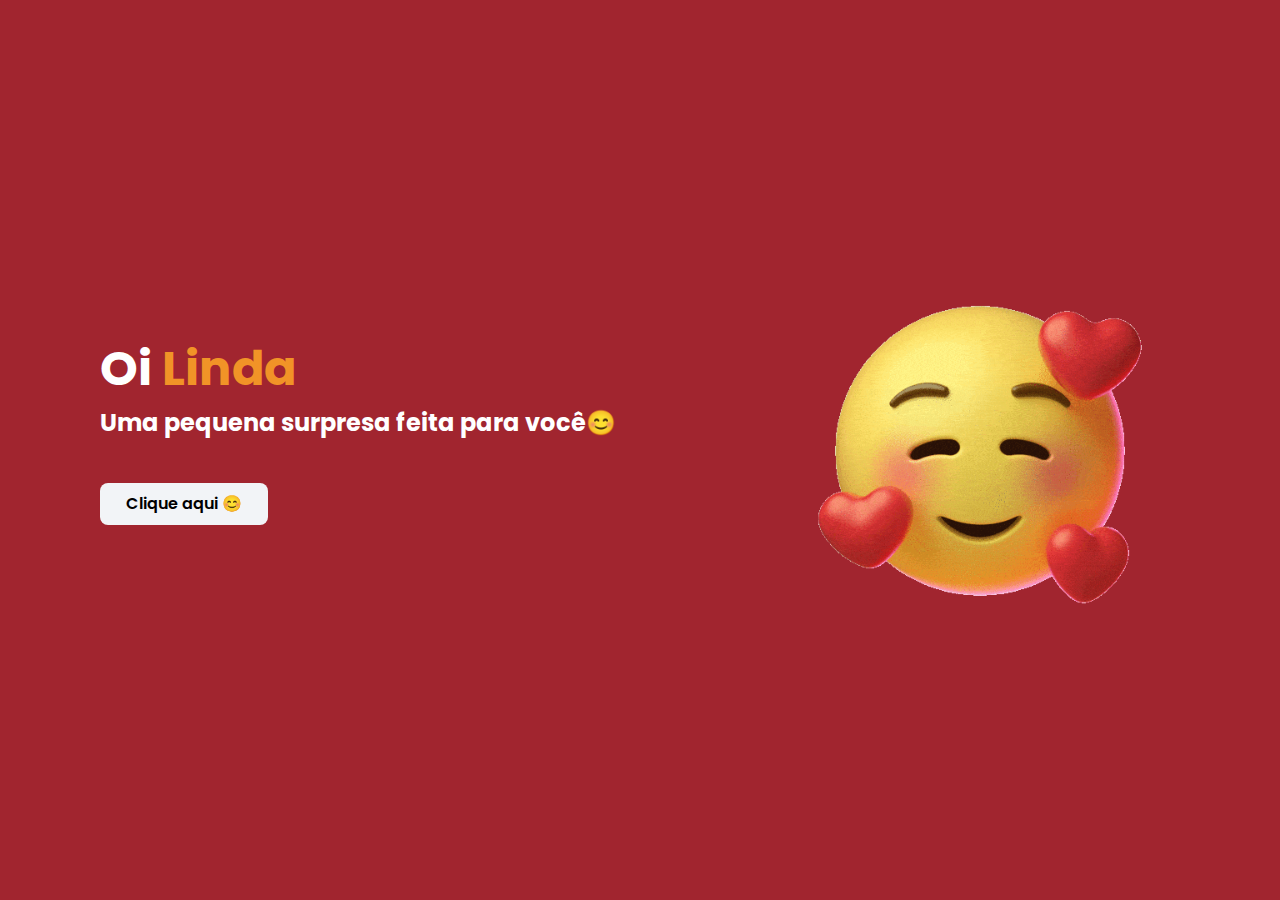
<file: flower-tiktok-main/index.html>
<!DOCTYPE html>
<html lang="en">
<head> 
    <meta charset="UTF-8">
    <meta http-equiv="X-UA-Compatible" content="IE=edge">
    <meta name="viewport" content="width=device-width, initial-scale=1.0">
    <link rel="stylesheet" href="css/style.css">
    <link rel="icon" href="img/wave.gif" type="image/x-icon">
    <title>Surpresa Ana</title>
</head>
<body>

    <div class="caption">
        <h1>Oi  <span>Linda</span> 
        <p>Uma pequena surpresa feita para você😊</p>
        <a href="flower.html">Clique aqui 😊</a>
    </div>
    <img src="img/icegif-5551.gif">
</body>
</html>
</file>
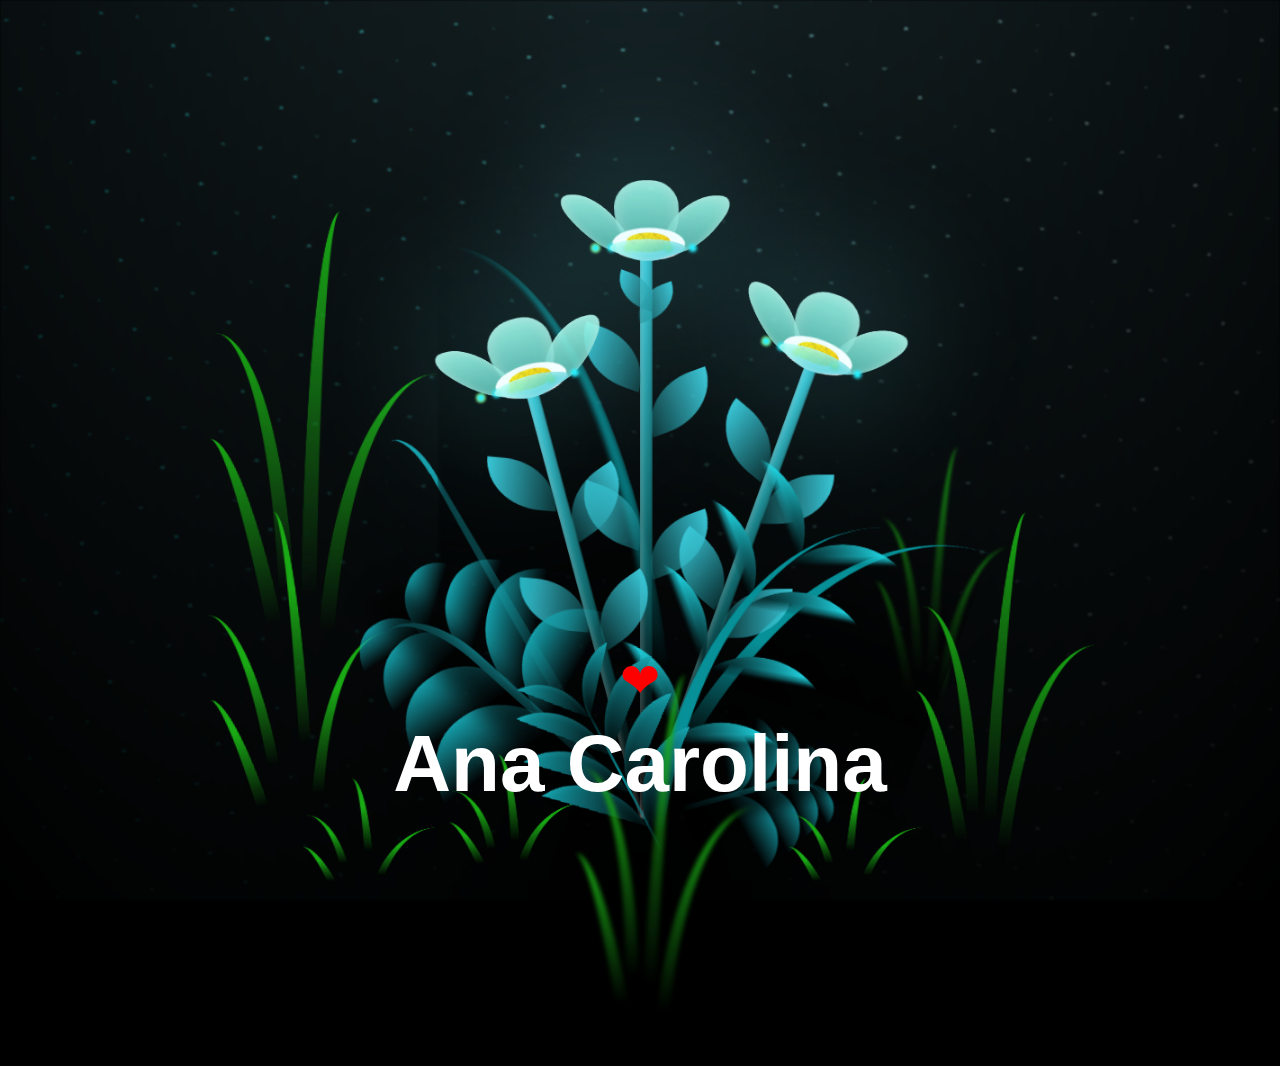
<file: flower-tiktok-main/flower.html>
<!DOCTYPE html>
<html lang="en">
<head>
    <meta charset="UTF-8">
    <meta http-equiv="X-UA-Compatible" content="IE=edge">
    <meta name="viewport" content="width=device-width, initial-scale=1.0">
    <link rel="stylesheet" href="css/main.css">
    <link rel="icon" href="img/wave.gif" type="image/x-icon">
    <link rel="preconnect" href="https://fonts.googleapis.com">
<link rel="preconnect" href="https://fonts.gstatic.com" crossorigin>
<link href="https://fonts.googleapis.com/css2?family=Lumanosimo&display=swap" rel="stylesheet">
    <title>Flores de jean</title>
</head>
<body class="container">
  <!-- Código existente... -->

  <!-- Novo elemento para o texto e coração -->
  <div class="text-overlay">
    <div class="heart">&#10084;</div> <!-- Coração -->
    <h1 class="Lumanosimo-regular">Ana Carolina</h1>
  </div>

  

  <!-- Código existente... -->
  <script src="main.js"></script>
</body>


<body class="container">
  <!-- Pembuat code: https://codepen.io/mdusmanansari/pen/BamepLe -->
    <div class="night"></div>
    <div class="flowers">
      <div class="flower flower--1">
        <div class="flower__leafs flower__leafs--1">
          <div class="flower__leaf flower__leaf--1"></div>
          <div class="flower__leaf flower__leaf--2"></div>
          <div class="flower__leaf flower__leaf--3"></div>
          <div class="flower__leaf flower__leaf--4"></div>
          <div class="flower__white-circle"></div>
  
          <div class="flower__light flower__light--1"></div>
          <div class="flower__light flower__light--2"></div>
          <div class="flower__light flower__light--3"></div>
          <div class="flower__light flower__light--4"></div>
          <div class="flower__light flower__light--5"></div>
          <div class="flower__light flower__light--6"></div>
          <div class="flower__light flower__light--7"></div>
          <div class="flower__light flower__light--8"></div>
  
        </div>
        <div class="flower__line">
          <div class="flower__line__leaf flower__line__leaf--1"></div>
          <div class="flower__line__leaf flower__line__leaf--2"></div>
          <div class="flower__line__leaf flower__line__leaf--3"></div>
          <div class="flower__line__leaf flower__line__leaf--4"></div>
          <div class="flower__line__leaf flower__line__leaf--5"></div>
          <div class="flower__line__leaf flower__line__leaf--6"></div>
        </div>
      </div>
  
      <div class="flower flower--2">
        <div class="flower__leafs flower__leafs--2">
          <div class="flower__leaf flower__leaf--1"></div>
          <div class="flower__leaf flower__leaf--2"></div>
          <div class="flower__leaf flower__leaf--3"></div>
          <div class="flower__leaf flower__leaf--4"></div>
          <div class="flower__white-circle"></div>
  
          <div class="flower__light flower__light--1"></div>
          <div class="flower__light flower__light--2"></div>
          <div class="flower__light flower__light--3"></div>
          <div class="flower__light flower__light--4"></div>
          <div class="flower__light flower__light--5"></div>
          <div class="flower__light flower__light--6"></div>
          <div class="flower__light flower__light--7"></div>
          <div class="flower__light flower__light--8"></div>
  
        </div>
        <div class="flower__line">
          <div class="flower__line__leaf flower__line__leaf--1"></div>
          <div class="flower__line__leaf flower__line__leaf--2"></div>
          <div class="flower__line__leaf flower__line__leaf--3"></div>
          <div class="flower__line__leaf flower__line__leaf--4"></div>
        </div>
      </div>
  
      <div class="flower flower--3">
        <div class="flower__leafs flower__leafs--3">
          <div class="flower__leaf flower__leaf--1"></div>
          <div class="flower__leaf flower__leaf--2"></div>
          <div class="flower__leaf flower__leaf--3"></div>
          <div class="flower__leaf flower__leaf--4"></div>
          <div class="flower__white-circle"></div>
  
          <div class="flower__light flower__light--1"></div>
          <div class="flower__light flower__light--2"></div>
          <div class="flower__light flower__light--3"></div>
          <div class="flower__light flower__light--4"></div>
          <div class="flower__light flower__light--5"></div>
          <div class="flower__light flower__light--6"></div>
          <div class="flower__light flower__light--7"></div>
          <div class="flower__light flower__light--8"></div>
  
        </div>
        <div class="flower__line">
          <div class="flower__line__leaf flower__line__leaf--1"></div>
          <div class="flower__line__leaf flower__line__leaf--2"></div>
          <div class="flower__line__leaf flower__line__leaf--3"></div>
          <div class="flower__line__leaf flower__line__leaf--4"></div>
        </div>
      </div>
  
      <div class="grow-ans" style="--d:1.2s">
        <div class="flower__g-long">
          <div class="flower__g-long__top"></div>
          <div class="flower__g-long__bottom"></div>
        </div>
      </div>
  
      <div class="growing-grass">
        <div class="flower__grass flower__grass--1">
          <div class="flower__grass--top"></div>
          <div class="flower__grass--bottom"></div>
          <div class="flower__grass__leaf flower__grass__leaf--1"></div>
          <div class="flower__grass__leaf flower__grass__leaf--2"></div>
          <div class="flower__grass__leaf flower__grass__leaf--3"></div>
          <div class="flower__grass__leaf flower__grass__leaf--4"></div>
          <div class="flower__grass__leaf flower__grass__leaf--5"></div>
          <div class="flower__grass__leaf flower__grass__leaf--6"></div>
          <div class="flower__grass__leaf flower__grass__leaf--7"></div>
          <div class="flower__grass__leaf flower__grass__leaf--8"></div>
          <div class="flower__grass__overlay"></div>
        </div>
      </div>
  
      <div class="growing-grass">
        <div class="flower__grass flower__grass--2">
          <div class="flower__grass--top"></div>
          <div class="flower__grass--bottom"></div>
          <div class="flower__grass__leaf flower__grass__leaf--1"></div>
          <div class="flower__grass__leaf flower__grass__leaf--2"></div>
          <div class="flower__grass__leaf flower__grass__leaf--3"></div>
          <div class="flower__grass__leaf flower__grass__leaf--4"></div>
          <div class="flower__grass__leaf flower__grass__leaf--5"></div>
          <div class="flower__grass__leaf flower__grass__leaf--6"></div>
          <div class="flower__grass__leaf flower__grass__leaf--7"></div>
          <div class="flower__grass__leaf flower__grass__leaf--8"></div>
          <div class="flower__grass__overlay"></div>
        </div>
      </div>
  
      <div class="grow-ans" style="--d:2.4s">
        <div class="flower__g-right flower__g-right--1">
          <div class="leaf"></div>
        </div>
      </div>
  
      <div class="grow-ans" style="--d:2.8s">
        <div class="flower__g-right flower__g-right--2">
          <div class="leaf"></div>
        </div>
      </div>
  
      <div class="grow-ans" style="--d:2.8s">
        <div class="flower__g-front">
          <div class="flower__g-front__leaf-wrapper flower__g-front__leaf-wrapper--1">
            <div class="flower__g-front__leaf"></div>
          </div>
          <div class="flower__g-front__leaf-wrapper flower__g-front__leaf-wrapper--2">
            <div class="flower__g-front__leaf"></div>
          </div>
          <div class="flower__g-front__leaf-wrapper flower__g-front__leaf-wrapper--3">
            <div class="flower__g-front__leaf"></div>
          </div>
          <div class="flower__g-front__leaf-wrapper flower__g-front__leaf-wrapper--4">
            <div class="flower__g-front__leaf"></div>
          </div>
          <div class="flower__g-front__leaf-wrapper flower__g-front__leaf-wrapper--5">
            <div class="flower__g-front__leaf"></div>
          </div>
          <div class="flower__g-front__leaf-wrapper flower__g-front__leaf-wrapper--6">
            <div class="flower__g-front__leaf"></div>
          </div>
          <div class="flower__g-front__leaf-wrapper flower__g-front__leaf-wrapper--7">
            <div class="flower__g-front__leaf"></div>
          </div>
          <div class="flower__g-front__leaf-wrapper flower__g-front__leaf-wrapper--8">
            <div class="flower__g-front__leaf"></div>
          </div>
          <div class="flower__g-front__line"></div>
        </div>
      </div>
  
      <div class="grow-ans" style="--d:3.2s">
        <div class="flower__g-fr">
          <div class="leaf"></div>
          <div class="flower__g-fr__leaf flower__g-fr__leaf--1"></div>
          <div class="flower__g-fr__leaf flower__g-fr__leaf--2"></div>
          <div class="flower__g-fr__leaf flower__g-fr__leaf--3"></div>
          <div class="flower__g-fr__leaf flower__g-fr__leaf--4"></div>
          <div class="flower__g-fr__leaf flower__g-fr__leaf--5"></div>
          <div class="flower__g-fr__leaf flower__g-fr__leaf--6"></div>
          <div class="flower__g-fr__leaf flower__g-fr__leaf--7"></div>
          <div class="flower__g-fr__leaf flower__g-fr__leaf--8"></div>
        </div>
      </div>
  
      <div class="long-g long-g--0">
        <div class="grow-ans" style="--d:3s">
          <div class="leaf leaf--0"></div>
        </div>
        <div class="grow-ans" style="--d:2.2s">
          <div class="leaf leaf--1"></div>
        </div>
        <div class="grow-ans" style="--d:3.4s">
          <div class="leaf leaf--2"></div>
        </div>
        <div class="grow-ans" style="--d:3.6s">
          <div class="leaf leaf--3"></div>
        </div>
      </div>
  
      <div class="long-g long-g--1">
        <div class="grow-ans" style="--d:3.6s">
          <div class="leaf leaf--0"></div>
        </div>
        <div class="grow-ans" style="--d:3.8s">
          <div class="leaf leaf--1"></div>
        </div>
        <div class="grow-ans" style="--d:4s">
          <div class="leaf leaf--2"></div>
        </div>
        <div class="grow-ans" style="--d:4.2s">
          <div class="leaf leaf--3"></div>
        </div>
      </div>
  
      <div class="long-g long-g--2">
        <div class="grow-ans" style="--d:4s">
          <div class="leaf leaf--0"></div>
        </div>
        <div class="grow-ans" style="--d:4.2s">
          <div class="leaf leaf--1"></div>
        </div>
        <div class="grow-ans" style="--d:4.4s">
          <div class="leaf leaf--2"></div>
        </div>
        <div class="grow-ans" style="--d:4.6s">
          <div class="leaf leaf--3"></div>
        </div>
      </div>
  
      <div class="long-g long-g--3">
        <div class="grow-ans" style="--d:4s">
          <div class="leaf leaf--0"></div>
        </div>
        <div class="grow-ans" style="--d:4.2s">
          <div class="leaf leaf--1"></div>
        </div>
        <div class="grow-ans" style="--d:3s">
          <div class="leaf leaf--2"></div>
        </div>
        <div class="grow-ans" style="--d:3.6s">
          <div class="leaf leaf--3"></div>
        </div>
      </div>
  
      <div class="long-g long-g--4">
        <div class="grow-ans" style="--d:4s">
          <div class="leaf leaf--0"></div>
        </div>
        <div class="grow-ans" style="--d:4.2s">
          <div class="leaf leaf--1"></div>
        </div>
        <div class="grow-ans" style="--d:3s">
          <div class="leaf leaf--2"></div>
        </div>
        <div class="grow-ans" style="--d:3.6s">
          <div class="leaf leaf--3"></div>
        </div>
      </div>
  
      <div class="long-g long-g--5">
        <div class="grow-ans" style="--d:4s">
          <div class="leaf leaf--0"></div>
        </div>
        <div class="grow-ans" style="--d:4.2s">
          <div class="leaf leaf--1"></div>
        </div>
        <div class="grow-ans" style="--d:3s">
          <div class="leaf leaf--2"></div>
        </div>
        <div class="grow-ans" style="--d:3.6s">
          <div class="leaf leaf--3"></div>
        </div>
      </div>
  
      <div class="long-g long-g--6">
        <div class="grow-ans" style="--d:4.2s">
          <div class="leaf leaf--0"></div>
        </div>
        <div class="grow-ans" style="--d:4.4s">
          <div class="leaf leaf--1"></div>
        </div>
        <div class="grow-ans" style="--d:4.6s">
          <div class="leaf leaf--2"></div>
        </div>
        <div class="grow-ans" style="--d:4.8s">
          <div class="leaf leaf--3"></div>
        </div>
      </div>
  
      <div class="long-g long-g--7">
        <div class="grow-ans" style="--d:3s">
          <div class="leaf leaf--0"></div>
        </div>
        <div class="grow-ans" style="--d:3.2s">
          <div class="leaf leaf--1"></div>
        </div>
        <div class="grow-ans" style="--d:3.5s">
          <div class="leaf leaf--2"></div>
        </div>
        <div class="grow-ans" style="--d:3.6s">
          <div class="leaf leaf--3"></div>
        </div>
      </div>
    </div>
    <script src="main.js"></script>
  </body>
</html>
</file>
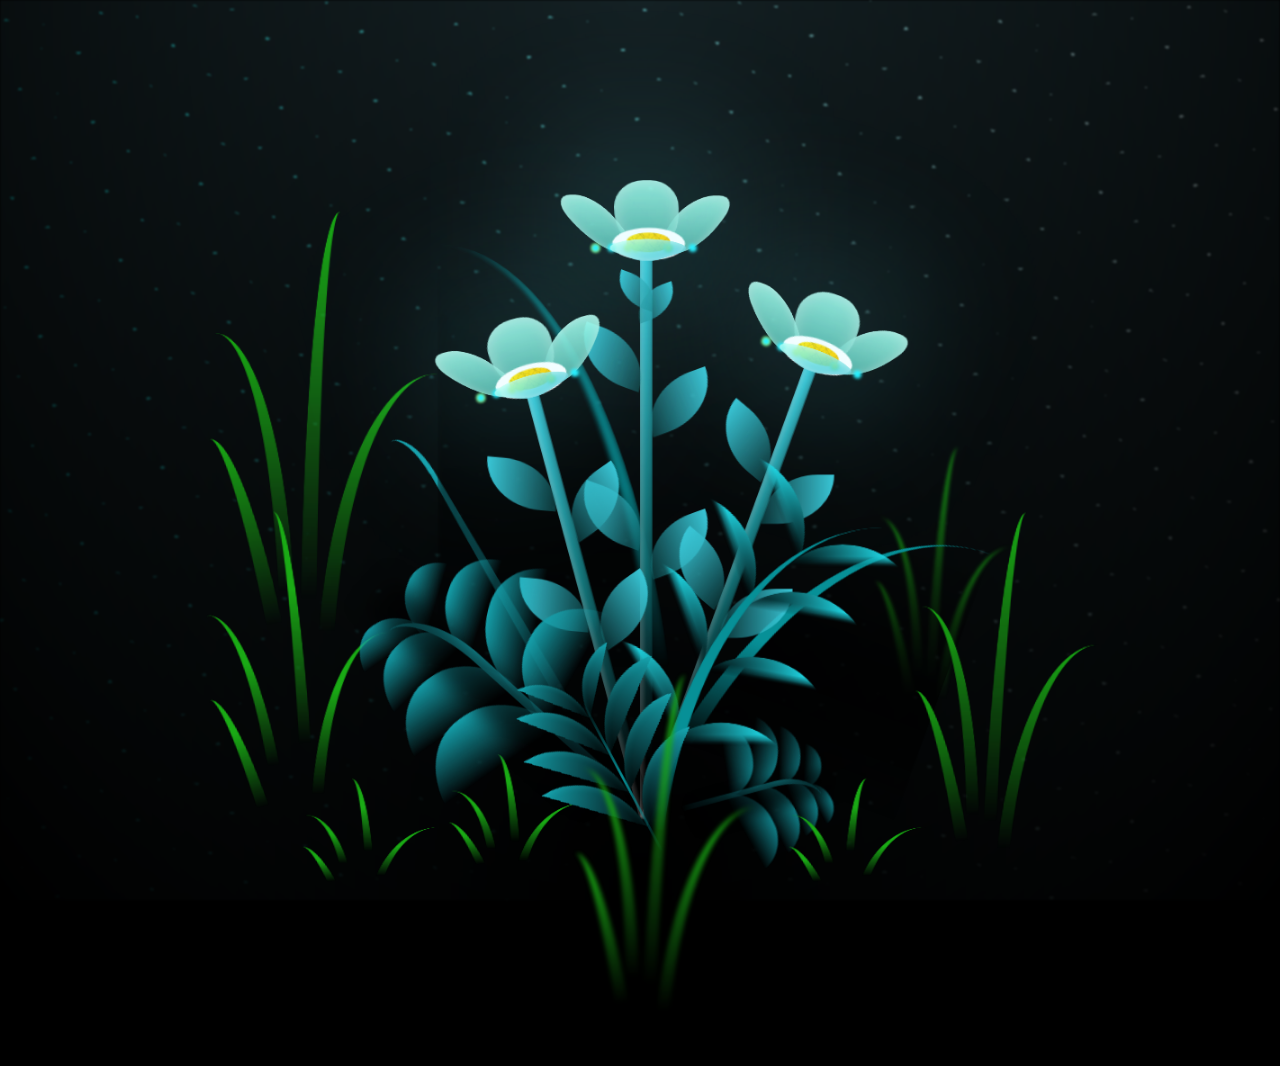
<file: flower2/flower.html>
<!DOCTYPE html>
<html lang="en">
<head>
    <meta charset="UTF-8">
    <meta http-equiv="X-UA-Compatible" content="IE=edge">
    <meta name="viewport" content="width=device-width, initial-scale=1.0">
    <link rel="stylesheet" href="css/main.css">
    <link rel="icon" href="img/wave.gif" type="image/x-icon">
    <link rel="preconnect" href="https://fonts.googleapis.com">
<link rel="preconnect" href="https://fonts.gstatic.com" crossorigin>
<link href="https://fonts.googleapis.com/css2?family=Lumanosimo&display=swap" rel="stylesheet">
    <title></title>
</head>
<body class="container">
  <!-- Código existente... -->

 <!-- Novo elemento para o texto e coração 
  <div class="text-overlay">
    <div class="heart">&#10084;</div> Coração -->
    <!--<h1 class="Lumanosimo-regular">Ana Carolina</h1>-->
  <!--</div>-->

  

  <!-- Código existente... -->
  <script src="main.js"></script>
</body>


<body class="container">
  <!-- Pembuat code: https://codepen.io/mdusmanansari/pen/BamepLe -->
    <div class="night"></div>
    <div class="flowers">
      <div class="flower flower--1">
        <div class="flower__leafs flower__leafs--1">
          <div class="flower__leaf flower__leaf--1"></div>
          <div class="flower__leaf flower__leaf--2"></div>
          <div class="flower__leaf flower__leaf--3"></div>
          <div class="flower__leaf flower__leaf--4"></div>
          <div class="flower__white-circle"></div>
  
          <div class="flower__light flower__light--1"></div>
          <div class="flower__light flower__light--2"></div>
          <div class="flower__light flower__light--3"></div>
          <div class="flower__light flower__light--4"></div>
          <div class="flower__light flower__light--5"></div>
          <div class="flower__light flower__light--6"></div>
          <div class="flower__light flower__light--7"></div>
          <div class="flower__light flower__light--8"></div>
  
        </div>
        <div class="flower__line">
          <div class="flower__line__leaf flower__line__leaf--1"></div>
          <div class="flower__line__leaf flower__line__leaf--2"></div>
          <div class="flower__line__leaf flower__line__leaf--3"></div>
          <div class="flower__line__leaf flower__line__leaf--4"></div>
          <div class="flower__line__leaf flower__line__leaf--5"></div>
          <div class="flower__line__leaf flower__line__leaf--6"></div>
        </div>
      </div>
  
      <div class="flower flower--2">
        <div class="flower__leafs flower__leafs--2">
          <div class="flower__leaf flower__leaf--1"></div>
          <div class="flower__leaf flower__leaf--2"></div>
          <div class="flower__leaf flower__leaf--3"></div>
          <div class="flower__leaf flower__leaf--4"></div>
          <div class="flower__white-circle"></div>
  
          <div class="flower__light flower__light--1"></div>
          <div class="flower__light flower__light--2"></div>
          <div class="flower__light flower__light--3"></div>
          <div class="flower__light flower__light--4"></div>
          <div class="flower__light flower__light--5"></div>
          <div class="flower__light flower__light--6"></div>
          <div class="flower__light flower__light--7"></div>
          <div class="flower__light flower__light--8"></div>
  
        </div>
        <div class="flower__line">
          <div class="flower__line__leaf flower__line__leaf--1"></div>
          <div class="flower__line__leaf flower__line__leaf--2"></div>
          <div class="flower__line__leaf flower__line__leaf--3"></div>
          <div class="flower__line__leaf flower__line__leaf--4"></div>
        </div>
      </div>
  
      <div class="flower flower--3">
        <div class="flower__leafs flower__leafs--3">
          <div class="flower__leaf flower__leaf--1"></div>
          <div class="flower__leaf flower__leaf--2"></div>
          <div class="flower__leaf flower__leaf--3"></div>
          <div class="flower__leaf flower__leaf--4"></div>
          <div class="flower__white-circle"></div>
  
          <div class="flower__light flower__light--1"></div>
          <div class="flower__light flower__light--2"></div>
          <div class="flower__light flower__light--3"></div>
          <div class="flower__light flower__light--4"></div>
          <div class="flower__light flower__light--5"></div>
          <div class="flower__light flower__light--6"></div>
          <div class="flower__light flower__light--7"></div>
          <div class="flower__light flower__light--8"></div>
  
        </div>
        <div class="flower__line">
          <div class="flower__line__leaf flower__line__leaf--1"></div>
          <div class="flower__line__leaf flower__line__leaf--2"></div>
          <div class="flower__line__leaf flower__line__leaf--3"></div>
          <div class="flower__line__leaf flower__line__leaf--4"></div>
        </div>
      </div>
  
      <div class="grow-ans" style="--d:1.2s">
        <div class="flower__g-long">
          <div class="flower__g-long__top"></div>
          <div class="flower__g-long__bottom"></div>
        </div>
      </div>
  
      <div class="growing-grass">
        <div class="flower__grass flower__grass--1">
          <div class="flower__grass--top"></div>
          <div class="flower__grass--bottom"></div>
          <div class="flower__grass__leaf flower__grass__leaf--1"></div>
          <div class="flower__grass__leaf flower__grass__leaf--2"></div>
          <div class="flower__grass__leaf flower__grass__leaf--3"></div>
          <div class="flower__grass__leaf flower__grass__leaf--4"></div>
          <div class="flower__grass__leaf flower__grass__leaf--5"></div>
          <div class="flower__grass__leaf flower__grass__leaf--6"></div>
          <div class="flower__grass__leaf flower__grass__leaf--7"></div>
          <div class="flower__grass__leaf flower__grass__leaf--8"></div>
          <div class="flower__grass__overlay"></div>
        </div>
      </div>
  
      <div class="growing-grass">
        <div class="flower__grass flower__grass--2">
          <div class="flower__grass--top"></div>
          <div class="flower__grass--bottom"></div>
          <div class="flower__grass__leaf flower__grass__leaf--1"></div>
          <div class="flower__grass__leaf flower__grass__leaf--2"></div>
          <div class="flower__grass__leaf flower__grass__leaf--3"></div>
          <div class="flower__grass__leaf flower__grass__leaf--4"></div>
          <div class="flower__grass__leaf flower__grass__leaf--5"></div>
          <div class="flower__grass__leaf flower__grass__leaf--6"></div>
          <div class="flower__grass__leaf flower__grass__leaf--7"></div>
          <div class="flower__grass__leaf flower__grass__leaf--8"></div>
          <div class="flower__grass__overlay"></div>
        </div>
      </div>
  
      <div class="grow-ans" style="--d:2.4s">
        <div class="flower__g-right flower__g-right--1">
          <div class="leaf"></div>
        </div>
      </div>
  
      <div class="grow-ans" style="--d:2.8s">
        <div class="flower__g-right flower__g-right--2">
          <div class="leaf"></div>
        </div>
      </div>
  
      <div class="grow-ans" style="--d:2.8s">
        <div class="flower__g-front">
          <div class="flower__g-front__leaf-wrapper flower__g-front__leaf-wrapper--1">
            <div class="flower__g-front__leaf"></div>
          </div>
          <div class="flower__g-front__leaf-wrapper flower__g-front__leaf-wrapper--2">
            <div class="flower__g-front__leaf"></div>
          </div>
          <div class="flower__g-front__leaf-wrapper flower__g-front__leaf-wrapper--3">
            <div class="flower__g-front__leaf"></div>
          </div>
          <div class="flower__g-front__leaf-wrapper flower__g-front__leaf-wrapper--4">
            <div class="flower__g-front__leaf"></div>
          </div>
          <div class="flower__g-front__leaf-wrapper flower__g-front__leaf-wrapper--5">
            <div class="flower__g-front__leaf"></div>
          </div>
          <div class="flower__g-front__leaf-wrapper flower__g-front__leaf-wrapper--6">
            <div class="flower__g-front__leaf"></div>
          </div>
          <div class="flower__g-front__leaf-wrapper flower__g-front__leaf-wrapper--7">
            <div class="flower__g-front__leaf"></div>
          </div>
          <div class="flower__g-front__leaf-wrapper flower__g-front__leaf-wrapper--8">
            <div class="flower__g-front__leaf"></div>
          </div>
          <div class="flower__g-front__line"></div>
        </div>
      </div>
  
      <div class="grow-ans" style="--d:3.2s">
        <div class="flower__g-fr">
          <div class="leaf"></div>
          <div class="flower__g-fr__leaf flower__g-fr__leaf--1"></div>
          <div class="flower__g-fr__leaf flower__g-fr__leaf--2"></div>
          <div class="flower__g-fr__leaf flower__g-fr__leaf--3"></div>
          <div class="flower__g-fr__leaf flower__g-fr__leaf--4"></div>
          <div class="flower__g-fr__leaf flower__g-fr__leaf--5"></div>
          <div class="flower__g-fr__leaf flower__g-fr__leaf--6"></div>
          <div class="flower__g-fr__leaf flower__g-fr__leaf--7"></div>
          <div class="flower__g-fr__leaf flower__g-fr__leaf--8"></div>
        </div>
      </div>
  
      <div class="long-g long-g--0">
        <div class="grow-ans" style="--d:3s">
          <div class="leaf leaf--0"></div>
        </div>
        <div class="grow-ans" style="--d:2.2s">
          <div class="leaf leaf--1"></div>
        </div>
        <div class="grow-ans" style="--d:3.4s">
          <div class="leaf leaf--2"></div>
        </div>
        <div class="grow-ans" style="--d:3.6s">
          <div class="leaf leaf--3"></div>
        </div>
      </div>
  
      <div class="long-g long-g--1">
        <div class="grow-ans" style="--d:3.6s">
          <div class="leaf leaf--0"></div>
        </div>
        <div class="grow-ans" style="--d:3.8s">
          <div class="leaf leaf--1"></div>
        </div>
        <div class="grow-ans" style="--d:4s">
          <div class="leaf leaf--2"></div>
        </div>
        <div class="grow-ans" style="--d:4.2s">
          <div class="leaf leaf--3"></div>
        </div>
      </div>
  
      <div class="long-g long-g--2">
        <div class="grow-ans" style="--d:4s">
          <div class="leaf leaf--0"></div>
        </div>
        <div class="grow-ans" style="--d:4.2s">
          <div class="leaf leaf--1"></div>
        </div>
        <div class="grow-ans" style="--d:4.4s">
          <div class="leaf leaf--2"></div>
        </div>
        <div class="grow-ans" style="--d:4.6s">
          <div class="leaf leaf--3"></div>
        </div>
      </div>
  
      <div class="long-g long-g--3">
        <div class="grow-ans" style="--d:4s">
          <div class="leaf leaf--0"></div>
        </div>
        <div class="grow-ans" style="--d:4.2s">
          <div class="leaf leaf--1"></div>
        </div>
        <div class="grow-ans" style="--d:3s">
          <div class="leaf leaf--2"></div>
        </div>
        <div class="grow-ans" style="--d:3.6s">
          <div class="leaf leaf--3"></div>
        </div>
      </div>
  
      <div class="long-g long-g--4">
        <div class="grow-ans" style="--d:4s">
          <div class="leaf leaf--0"></div>
        </div>
        <div class="grow-ans" style="--d:4.2s">
          <div class="leaf leaf--1"></div>
        </div>
        <div class="grow-ans" style="--d:3s">
          <div class="leaf leaf--2"></div>
        </div>
        <div class="grow-ans" style="--d:3.6s">
          <div class="leaf leaf--3"></div>
        </div>
      </div>
  
      <div class="long-g long-g--5">
        <div class="grow-ans" style="--d:4s">
          <div class="leaf leaf--0"></div>
        </div>
        <div class="grow-ans" style="--d:4.2s">
          <div class="leaf leaf--1"></div>
        </div>
        <div class="grow-ans" style="--d:3s">
          <div class="leaf leaf--2"></div>
        </div>
        <div class="grow-ans" style="--d:3.6s">
          <div class="leaf leaf--3"></div>
        </div>
      </div>
  
      <div class="long-g long-g--6">
        <div class="grow-ans" style="--d:4.2s">
          <div class="leaf leaf--0"></div>
        </div>
        <div class="grow-ans" style="--d:4.4s">
          <div class="leaf leaf--1"></div>
        </div>
        <div class="grow-ans" style="--d:4.6s">
          <div class="leaf leaf--2"></div>
        </div>
        <div class="grow-ans" style="--d:4.8s">
          <div class="leaf leaf--3"></div>
        </div>
      </div>
  
      <div class="long-g long-g--7">
        <div class="grow-ans" style="--d:3s">
          <div class="leaf leaf--0"></div>
        </div>
        <div class="grow-ans" style="--d:3.2s">
          <div class="leaf leaf--1"></div>
        </div>
        <div class="grow-ans" style="--d:3.5s">
          <div class="leaf leaf--2"></div>
        </div>
        <div class="grow-ans" style="--d:3.6s">
          <div class="leaf leaf--3"></div>
        </div>
      </div>
    </div>
    <script src="main.js"></script>
  </body>
</html>
</file>
<file: flower-tiktok-main/css/style.css>
@import url('https://fonts.googleapis.com/css2?family=Poppins:ital,wght@0,500;1,900&display=swap');
*{
    padding: 0;
    margin: 0;
    box-sizing: border-box;
    font-family: 'Poppins',cursive, sans-serif;
    text-decoration: none;
}
.lumanosimo-regular {
    font-family: "Lumanosimo", cursive;
    font-weight: 400;
    font-style: normal;
  }
  
span{
    color: #f19327 !important;
}

/*1E293B     14B8A6*/

body{
    width: 100%;
    height: 100vh;
    display: flex;
    overflow-x: hidden;
    align-items: center;
    justify-content: center;
/*    justify-content: space-between;*/
    background-color: #a1252f;
    color: #fff;
    padding: 100px;
}

.caption {
    width: 70%;
    margin-right: 50px;
}
.caption h1{
    font-size: 3rem;
    margin-bottom: 30px;
}

.caption p{
    font-size: 1.5rem;
    margin-bottom: 25px;
}
img{
    width: 400px;
    max-width: 100%;
}

.caption a{
    display: inline-block;
    padding: 8px 25px;
    font-weight: 600;
    border-radius: 8px;
    border: 1px solid transparent;
    font-size: 1rem;
    line-height: 1.5;
    text-align: center;
    vertical-align: middle;
    background-color: #F2F4F7;
    color: #000;
}


.caption a:hover{
    opacity: .9;
}
.caption a:focus{
    border-radius: 8px;
    outline: 2px solid #63aeffbd;
}


@media(max-width:1000px){
    body{
        padding: 50px;
    }
    
    .caption h1{
        font-size: 2rem;
        margin-bottom: 30px;
    }

    .caption p{
        font-size: 1.2rem;
        margin-bottom: 25px;
    }
}


@media(max-width:650px){
    body{
        flex-wrap: wrap-reverse;
    }

    .caption{
        margin-top: 30px;
        margin-right: 0;
        width: 100%;
    }
}
</file>
<file: flower-tiktok-main/css/main.css>
*,
*::after,
*::before {
  padding: 0;
  margin: 0;
  box-sizing: border-box;
}
/* Estilos para o contêiner principal */
.container {
  position: relative; /* Para que o texto e o GIF possam ser posicionados corretamente */
  overflow: hidden; /* Garante que o conteúdo não ultrapasse os limites do contêiner */
}

/* Estilos para o texto sobreposto */
.text-overlay {
  position: absolute; /* Para posicionar o texto em relação ao contêiner */
  bottom: 10%; /* Posicionar o texto mais abaixo */
  left: 50%; /* Centralizar horizontalmente */
  transform: translateX(-50%); /* Ajustar a posição para centralizar */
  color: white; /* Cor do texto */
  font-size: 2.5rem; /* Tamanho da fonte */
  font-family: 'Arial', sans-serif; /* Fonte do texto */
  text-align: center; /* Alinhamento do texto */
  z-index: 10; /* Garantir que fique acima dos outros elementos */
  animation: fadeInOut 4s ease-in-out infinite; /* Animação */
}

/* Estilos para o coração */
.heart {
  font-size: 3rem; /* Tamanho do coração */
  color: red; /* Cor do coração */
  margin-bottom: 10px; /* Espaço entre o coração e o texto */
}

/* Estilos para o GIF sobreposto */
.gif-overlay {
  position: absolute; /* Para posicionar o GIF em relação ao contêiner */
  top: 10%; /* Posicionar o GIF um pouco abaixo do topo */
  left: 50%; /* Centralizar horizontalmente */
  transform: translateX(-50%); /* Ajustar a posição para centralizar */
  z-index: 9; /* Colocar o GIF atrás do texto */
}

/* Animação de fade in e fade out */
@keyframes fadeInOut {
  0% {
    opacity: 0;
  }
  50% {
    opacity: 1;
  }
  100% {
    opacity: 0;
  }
}


:root {
  --dark-color: #000;
}

body {
  display: flex;
  align-items: flex-end;
  justify-content: center;
  min-height: 100vh;
  background-color: var(--dark-color);
  overflow: hidden;
  perspective: 1000px;
}

.night {
  position: fixed;
  left: 50%;
  top: 0;
  transform: translateX(-50%);
  width: 100%;
  height: 100%;
  filter: blur(0.1vmin);
  background-image: radial-gradient(ellipse at top, transparent 0%, var(--dark-color)), radial-gradient(ellipse at bottom, var(--dark-color), rgba(145, 233, 255, 0.2)), repeating-linear-gradient(220deg, rgb(0, 0, 0) 0px, rgb(0, 0, 0) 19px, transparent 19px, transparent 22px), repeating-linear-gradient(189deg, rgb(0, 0, 0) 0px, rgb(0, 0, 0) 19px, transparent 19px, transparent 22px), repeating-linear-gradient(148deg, rgb(0, 0, 0) 0px, rgb(0, 0, 0) 19px, transparent 19px, transparent 22px), linear-gradient(90deg, rgb(0, 255, 250), rgb(240, 240, 240));
}

.flowers {
  position: relative;
  transform: scale(0.9);
}

.flower {
  position: absolute;
  bottom: 10vmin;
  transform-origin: bottom center;
  z-index: 10;
  --fl-speed: 0.8s;
}
.flower--1 {
  -webkit-animation: moving-flower-1 4s linear infinite;
          animation: moving-flower-1 4s linear infinite;
}
.flower--1 .flower__line {
  height: 70vmin;
  -webkit-animation-delay: 0.3s;
          animation-delay: 0.3s;
}
.flower--1 .flower__line__leaf--1 {
  -webkit-animation: blooming-leaf-right var(--fl-speed) 1.6s backwards;
          animation: blooming-leaf-right var(--fl-speed) 1.6s backwards;
}
.flower--1 .flower__line__leaf--2 {
  -webkit-animation: blooming-leaf-right var(--fl-speed) 1.4s backwards;
          animation: blooming-leaf-right var(--fl-speed) 1.4s backwards;
}
.flower--1 .flower__line__leaf--3 {
  -webkit-animation: blooming-leaf-left var(--fl-speed) 1.2s backwards;
          animation: blooming-leaf-left var(--fl-speed) 1.2s backwards;
}
.flower--1 .flower__line__leaf--4 {
  -webkit-animation: blooming-leaf-left var(--fl-speed) 1s backwards;
          animation: blooming-leaf-left var(--fl-speed) 1s backwards;
}
.flower--1 .flower__line__leaf--5 {
  -webkit-animation: blooming-leaf-right var(--fl-speed) 1.8s backwards;
          animation: blooming-leaf-right var(--fl-speed) 1.8s backwards;
}
.flower--1 .flower__line__leaf--6 {
  -webkit-animation: blooming-leaf-left var(--fl-speed) 2s backwards;
          animation: blooming-leaf-left var(--fl-speed) 2s backwards;
}
.flower--2 {
  left: 50%;
  transform: rotate(20deg);
  -webkit-animation: moving-flower-2 4s linear infinite;
          animation: moving-flower-2 4s linear infinite;
}
.flower--2 .flower__line {
  height: 60vmin;
  -webkit-animation-delay: 0.6s;
          animation-delay: 0.6s;
}
.flower--2 .flower__line__leaf--1 {
  -webkit-animation: blooming-leaf-right var(--fl-speed) 1.9s backwards;
          animation: blooming-leaf-right var(--fl-speed) 1.9s backwards;
}
.flower--2 .flower__line__leaf--2 {
  -webkit-animation: blooming-leaf-right var(--fl-speed) 1.7s backwards;
          animation: blooming-leaf-right var(--fl-speed) 1.7s backwards;
}
.flower--2 .flower__line__leaf--3 {
  -webkit-animation: blooming-leaf-left var(--fl-speed) 1.5s backwards;
          animation: blooming-leaf-left var(--fl-speed) 1.5s backwards;
}
.flower--2 .flower__line__leaf--4 {
  -webkit-animation: blooming-leaf-left var(--fl-speed) 1.3s backwards;
          animation: blooming-leaf-left var(--fl-speed) 1.3s backwards;
}
.flower--3 {
  left: 50%;
  transform: rotate(-15deg);
  -webkit-animation: moving-flower-3 4s linear infinite;
          animation: moving-flower-3 4s linear infinite;
}
.flower--3 .flower__line {
  -webkit-animation-delay: 0.9s;
          animation-delay: 0.9s;
}
.flower--3 .flower__line__leaf--1 {
  -webkit-animation: blooming-leaf-right var(--fl-speed) 2.5s backwards;
          animation: blooming-leaf-right var(--fl-speed) 2.5s backwards;
}
.flower--3 .flower__line__leaf--2 {
  -webkit-animation: blooming-leaf-right var(--fl-speed) 2.3s backwards;
          animation: blooming-leaf-right var(--fl-speed) 2.3s backwards;
}
.flower--3 .flower__line__leaf--3 {
  -webkit-animation: blooming-leaf-left var(--fl-speed) 2.1s backwards;
          animation: blooming-leaf-left var(--fl-speed) 2.1s backwards;
}
.flower--3 .flower__line__leaf--4 {
  -webkit-animation: blooming-leaf-left var(--fl-speed) 1.9s backwards;
          animation: blooming-leaf-left var(--fl-speed) 1.9s backwards;
}
.flower__leafs {
  position: relative;
  -webkit-animation: blooming-flower 2s backwards;
          animation: blooming-flower 2s backwards;
}
.flower__leafs--1 {
  -webkit-animation-delay: 1.1s;
          animation-delay: 1.1s;
}
.flower__leafs--2 {
  -webkit-animation-delay: 1.4s;
          animation-delay: 1.4s;
}
.flower__leafs--3 {
  -webkit-animation-delay: 1.7s;
          animation-delay: 1.7s;
}
.flower__leafs::after {
  content: "";
  position: absolute;
  left: 0;
  top: 0;
  transform: translate(-50%, -100%);
  width: 8vmin;
  height: 8vmin;
  background-color: #6bf0ff;
  filter: blur(10vmin);
}
.flower__leaf {
  position: absolute;
  bottom: 0;
  left: 50%;
  width: 8vmin;
  height: 11vmin;
  border-radius: 51% 49% 47% 53%/44% 45% 55% 69%;
  background-color: #a7ffee;
  background-image: linear-gradient(to top, #54b8aa, #a7ffee);
  transform-origin: bottom center;
  opacity: 0.9;
  box-shadow: inset 0 0 2vmin rgba(255, 255, 255, 0.5);
}
.flower__leaf--1 {
  transform: translate(-10%, 1%) rotateY(40deg) rotateX(-50deg);
}
.flower__leaf--2 {
  transform: translate(-50%, -4%) rotateX(40deg);
}
.flower__leaf--3 {
  transform: translate(-90%, 0%) rotateY(45deg) rotateX(50deg);
}
.flower__leaf--4 {
  width: 8vmin;
  height: 8vmin;
  transform-origin: bottom left;
  border-radius: 4vmin 10vmin 4vmin 4vmin;
  transform: translate(0%, 18%) rotateX(70deg) rotate(-43deg);
  background-image: linear-gradient(to top, #39c6d6, #a7ffee);
  z-index: 1;
  opacity: 0.8;
}
.flower__white-circle {
  position: absolute;
  left: -3.5vmin;
  top: -3vmin;
  width: 9vmin;
  height: 4vmin;
  border-radius: 50%;
  background-color: #fff;
}
.flower__white-circle::after {
  content: "";
  position: absolute;
  left: 50%;
  top: 45%;
  transform: translate(-50%, -50%);
  width: 60%;
  height: 60%;
  border-radius: inherit;
  background-image: repeating-linear-gradient(135deg, rgba(0, 0, 0, 0.03) 0px, rgba(0, 0, 0, 0.03) 1px, transparent 1px, transparent 12px), repeating-linear-gradient(45deg, rgba(0, 0, 0, 0.03) 0px, rgba(0, 0, 0, 0.03) 1px, transparent 1px, transparent 12px), repeating-linear-gradient(67.5deg, rgba(0, 0, 0, 0.03) 0px, rgba(0, 0, 0, 0.03) 1px, transparent 1px, transparent 12px), repeating-linear-gradient(135deg, rgba(0, 0, 0, 0.03) 0px, rgba(0, 0, 0, 0.03) 1px, transparent 1px, transparent 12px), repeating-linear-gradient(45deg, rgba(0, 0, 0, 0.03) 0px, rgba(0, 0, 0, 0.03) 1px, transparent 1px, transparent 12px), repeating-linear-gradient(112.5deg, rgba(0, 0, 0, 0.03) 0px, rgba(0, 0, 0, 0.03) 1px, transparent 1px, transparent 12px), repeating-linear-gradient(112.5deg, rgba(0, 0, 0, 0.03) 0px, rgba(0, 0, 0, 0.03) 1px, transparent 1px, transparent 12px), repeating-linear-gradient(45deg, rgba(0, 0, 0, 0.03) 0px, rgba(0, 0, 0, 0.03) 1px, transparent 1px, transparent 12px), repeating-linear-gradient(22.5deg, rgba(0, 0, 0, 0.03) 0px, rgba(0, 0, 0, 0.03) 1px, transparent 1px, transparent 12px), repeating-linear-gradient(45deg, rgba(0, 0, 0, 0.03) 0px, rgba(0, 0, 0, 0.03) 1px, transparent 1px, transparent 12px), repeating-linear-gradient(22.5deg, rgba(0, 0, 0, 0.03) 0px, rgba(0, 0, 0, 0.03) 1px, transparent 1px, transparent 12px), repeating-linear-gradient(135deg, rgba(0, 0, 0, 0.03) 0px, rgba(0, 0, 0, 0.03) 1px, transparent 1px, transparent 12px), repeating-linear-gradient(157.5deg, rgba(0, 0, 0, 0.03) 0px, rgba(0, 0, 0, 0.03) 1px, transparent 1px, transparent 12px), repeating-linear-gradient(67.5deg, rgba(0, 0, 0, 0.03) 0px, rgba(0, 0, 0, 0.03) 1px, transparent 1px, transparent 12px), repeating-linear-gradient(67.5deg, rgba(0, 0, 0, 0.03) 0px, rgba(0, 0, 0, 0.03) 1px, transparent 1px, transparent 12px), linear-gradient(90deg, rgb(255, 235, 18), rgb(255, 206, 0));
}
.flower__line {
  height: 55vmin;
  width: 1.5vmin;
  background-image: linear-gradient(to left, rgba(0, 0, 0, 0.2), transparent, rgba(255, 255, 255, 0.2)), linear-gradient(to top, transparent 10%, #14757a, #39c6d6);
  box-shadow: inset 0 0 2px rgba(0, 0, 0, 0.5);
  -webkit-animation: grow-flower-tree 4s backwards;
          animation: grow-flower-tree 4s backwards;
}
.flower__line__leaf {
  --w: 7vmin;
  --h: calc(var(--w) + 2vmin);
  position: absolute;
  top: 20%;
  left: 90%;
  width: var(--w);
  height: var(--h);
  border-top-right-radius: var(--h);
  border-bottom-left-radius: var(--h);
  background-image: linear-gradient(to top, rgba(20, 117, 122, 0.4), #39c6d6);
}
.flower__line__leaf--1 {
  transform: rotate(70deg) rotateY(30deg);
}
.flower__line__leaf--2 {
  top: 45%;
  transform: rotate(70deg) rotateY(30deg);
}
.flower__line__leaf--3, .flower__line__leaf--4, .flower__line__leaf--6 {
  border-top-right-radius: 0;
  border-bottom-left-radius: 0;
  border-top-left-radius: var(--h);
  border-bottom-right-radius: var(--h);
  left: -460%;
  top: 12%;
  transform: rotate(-70deg) rotateY(30deg);
}
.flower__line__leaf--4 {
  top: 40%;
}
.flower__line__leaf--5 {
  top: 0;
  transform-origin: left;
  transform: rotate(70deg) rotateY(30deg) scale(0.6);
}
.flower__line__leaf--6 {
  top: -2%;
  left: -450%;
  transform-origin: right;
  transform: rotate(-70deg) rotateY(30deg) scale(0.6);
}
.flower__light {
  position: absolute;
  bottom: 0vmin;
  width: 1vmin;
  height: 1vmin;
  background-color: rgb(255, 251, 0);
  border-radius: 50%;
  filter: blur(0.2vmin);
  -webkit-animation: light-ans 4s linear infinite backwards;
          animation: light-ans 4s linear infinite backwards;
}
.flower__light:nth-child(odd) {
  background-color: #23f0ff;
}
.flower__light--1 {
  left: -2vmin;
  -webkit-animation-delay: 1s;
          animation-delay: 1s;
}
.flower__light--2 {
  left: 3vmin;
  -webkit-animation-delay: 0.5s;
          animation-delay: 0.5s;
}
.flower__light--3 {
  left: -6vmin;
  -webkit-animation-delay: 0.3s;
          animation-delay: 0.3s;
}
.flower__light--4 {
  left: 6vmin;
  -webkit-animation-delay: 0.9s;
          animation-delay: 0.9s;
}
.flower__light--5 {
  left: -1vmin;
  -webkit-animation-delay: 1.5s;
          animation-delay: 1.5s;
}
.flower__light--6 {
  left: -4vmin;
  -webkit-animation-delay: 3s;
          animation-delay: 3s;
}
.flower__light--7 {
  left: 3vmin;
  -webkit-animation-delay: 2s;
          animation-delay: 2s;
}
.flower__light--8 {
  left: -6vmin;
  -webkit-animation-delay: 3.5s;
          animation-delay: 3.5s;
}
.flower__grass {
  --c: #159faa;
  --line-w: 1.5vmin;
  position: absolute;
  bottom: 12vmin;
  left: -7vmin;
  display: flex;
  flex-direction: column;
  align-items: flex-end;
  z-index: 20;
  transform-origin: bottom center;
  transform: rotate(-48deg) rotateY(40deg);
}
.flower__grass--1 {
  -webkit-animation: moving-grass 2s linear infinite;
          animation: moving-grass 2s linear infinite;
}
.flower__grass--2 {
  left: 2vmin;
  bottom: 10vmin;
  transform: scale(0.5) rotate(75deg) rotateX(10deg) rotateY(-200deg);
  opacity: 0.8;
  z-index: 0;
  -webkit-animation: moving-grass--2 1.5s linear infinite;
          animation: moving-grass--2 1.5s linear infinite;
}
.flower__grass--top {
  width: 7vmin;
  height: 10vmin;
  border-top-right-radius: 100%;
  border-right: var(--line-w) solid var(--c);
  transform-origin: bottom center;
  transform: rotate(-2deg);
}
.flower__grass--bottom {
  margin-top: -2px;
  width: var(--line-w);
  height: 25vmin;
  background-image: linear-gradient(to top, transparent, var(--c));
}
.flower__grass__leaf {
  --size: 10vmin;
  position: absolute;
  width: calc(var(--size) * 2.1);
  height: var(--size);
  border-top-left-radius: var(--size);
  border-top-right-radius: var(--size);
  background-image: linear-gradient(to top, transparent, transparent 30%, var(--c));
  z-index: 100;
}
.flower__grass__leaf--1 {
  top: -6%;
  left: 30%;
  --size: 6vmin;
  transform: rotate(-20deg);
  -webkit-animation: growing-grass-ans--1 2s 2.6s backwards;
          animation: growing-grass-ans--1 2s 2.6s backwards;
}
@-webkit-keyframes growing-grass-ans--1 {
  0% {
    transform-origin: bottom left;
    transform: rotate(-20deg) scale(0);
  }
}
@keyframes growing-grass-ans--1 {
  0% {
    transform-origin: bottom left;
    transform: rotate(-20deg) scale(0);
  }
}
.flower__grass__leaf--2 {
  top: -5%;
  left: -110%;
  --size: 6vmin;
  transform: rotate(10deg);
  -webkit-animation: growing-grass-ans--2 2s 2.4s linear backwards;
          animation: growing-grass-ans--2 2s 2.4s linear backwards;
}
@-webkit-keyframes growing-grass-ans--2 {
  0% {
    transform-origin: bottom right;
    transform: rotate(10deg) scale(0);
  }
}
@keyframes growing-grass-ans--2 {
  0% {
    transform-origin: bottom right;
    transform: rotate(10deg) scale(0);
  }
}
.flower__grass__leaf--3 {
  top: 5%;
  left: 60%;
  --size: 8vmin;
  transform: rotate(-18deg) rotateX(-20deg);
  -webkit-animation: growing-grass-ans--3 2s 2.2s linear backwards;
          animation: growing-grass-ans--3 2s 2.2s linear backwards;
}
@-webkit-keyframes growing-grass-ans--3 {
  0% {
    transform-origin: bottom left;
    transform: rotate(-18deg) rotateX(-20deg) scale(0);
  }
}
@keyframes growing-grass-ans--3 {
  0% {
    transform-origin: bottom left;
    transform: rotate(-18deg) rotateX(-20deg) scale(0);
  }
}
.flower__grass__leaf--4 {
  top: 6%;
  left: -135%;
  --size: 8vmin;
  transform: rotate(2deg);
  -webkit-animation: growing-grass-ans--4 2s 2s linear backwards;
          animation: growing-grass-ans--4 2s 2s linear backwards;
}
@-webkit-keyframes growing-grass-ans--4 {
  0% {
    transform-origin: bottom right;
    transform: rotate(2deg) scale(0);
  }
}
@keyframes growing-grass-ans--4 {
  0% {
    transform-origin: bottom right;
    transform: rotate(2deg) scale(0);
  }
}
.flower__grass__leaf--5 {
  top: 20%;
  left: 60%;
  --size: 10vmin;
  transform: rotate(-24deg) rotateX(-20deg);
  -webkit-animation: growing-grass-ans--5 2s 1.8s linear backwards;
          animation: growing-grass-ans--5 2s 1.8s linear backwards;
}
@-webkit-keyframes growing-grass-ans--5 {
  0% {
    transform-origin: bottom left;
    transform: rotate(-24deg) rotateX(-20deg) scale(0);
  }
}
@keyframes growing-grass-ans--5 {
  0% {
    transform-origin: bottom left;
    transform: rotate(-24deg) rotateX(-20deg) scale(0);
  }
}
.flower__grass__leaf--6 {
  top: 22%;
  left: -180%;
  --size: 10vmin;
  transform: rotate(10deg);
  -webkit-animation: growing-grass-ans--6 2s 1.6s linear backwards;
          animation: growing-grass-ans--6 2s 1.6s linear backwards;
}
@-webkit-keyframes growing-grass-ans--6 {
  0% {
    transform-origin: bottom right;
    transform: rotate(10deg) scale(0);
  }
}
@keyframes growing-grass-ans--6 {
  0% {
    transform-origin: bottom right;
    transform: rotate(10deg) scale(0);
  }
}
.flower__grass__leaf--7 {
  top: 39%;
  left: 70%;
  --size: 10vmin;
  transform: rotate(-10deg);
  -webkit-animation: growing-grass-ans--7 2s 1.4s linear backwards;
          animation: growing-grass-ans--7 2s 1.4s linear backwards;
}
@-webkit-keyframes growing-grass-ans--7 {
  0% {
    transform-origin: bottom left;
    transform: rotate(-10deg) scale(0);
  }
}
@keyframes growing-grass-ans--7 {
  0% {
    transform-origin: bottom left;
    transform: rotate(-10deg) scale(0);
  }
}
.flower__grass__leaf--8 {
  top: 40%;
  left: -215%;
  --size: 11vmin;
  transform: rotate(10deg);
  -webkit-animation: growing-grass-ans--8 2s 1.2s linear backwards;
          animation: growing-grass-ans--8 2s 1.2s linear backwards;
}
@-webkit-keyframes growing-grass-ans--8 {
  0% {
    transform-origin: bottom right;
    transform: rotate(10deg) scale(0);
  }
}
@keyframes growing-grass-ans--8 {
  0% {
    transform-origin: bottom right;
    transform: rotate(10deg) scale(0);
  }
}
.flower__grass__overlay {
  position: absolute;
  top: -10%;
  right: 0%;
  width: 100%;
  height: 100%;
  background-color: rgba(0, 0, 0, 0.6);
  filter: blur(1.5vmin);
  z-index: 100;
}
.flower__g-long {
  --w: 2vmin;
  --h: 6vmin;
  --c: #159faa;
  position: absolute;
  bottom: 10vmin;
  left: -3vmin;
  transform-origin: bottom center;
  transform: rotate(-30deg) rotateY(-20deg);
  display: flex;
  flex-direction: column;
  align-items: flex-end;
  -webkit-animation: flower-g-long-ans 3s linear infinite;
          animation: flower-g-long-ans 3s linear infinite;
}
@-webkit-keyframes flower-g-long-ans {
  0%, 100% {
    transform: rotate(-30deg) rotateY(-20deg);
  }
  50% {
    transform: rotate(-32deg) rotateY(-20deg);
  }
}
@keyframes flower-g-long-ans {
  0%, 100% {
    transform: rotate(-30deg) rotateY(-20deg);
  }
  50% {
    transform: rotate(-32deg) rotateY(-20deg);
  }
}
.flower__g-long__top {
  top: calc(var(--h) * -1);
  width: calc(var(--w) + 1vmin);
  height: var(--h);
  border-top-right-radius: 100%;
  border-right: 0.7vmin solid var(--c);
  transform: translate(-0.7vmin, 1vmin);
}
.flower__g-long__bottom {
  width: var(--w);
  height: 50vmin;
  transform-origin: bottom center;
  background-image: linear-gradient(to top, transparent 30%, var(--c));
  box-shadow: inset 0 0 2px rgba(0, 0, 0, 0.5);
  -webkit-clip-path: polygon(35% 0, 65% 1%, 100% 100%, 0% 100%);
          clip-path: polygon(35% 0, 65% 1%, 100% 100%, 0% 100%);
}
.flower__g-right {
  position: absolute;
  bottom: 6vmin;
  left: -2vmin;
  transform-origin: bottom left;
  transform: rotate(20deg);
}
.flower__g-right .leaf {
  width: 30vmin;
  height: 50vmin;
  border-top-left-radius: 100%;
  border-left: 2vmin solid #079097;
  background-image: linear-gradient(to bottom, transparent, var(--dark-color) 60%);
  -webkit-mask-image: linear-gradient(to top, transparent 30%, #079097 60%);
}
.flower__g-right--1 {
  -webkit-animation: flower-g-right-ans 2.5s linear infinite;
          animation: flower-g-right-ans 2.5s linear infinite;
}
.flower__g-right--2 {
  left: 5vmin;
  transform: rotateY(-180deg);
  -webkit-animation: flower-g-right-ans--2 3s linear infinite;
          animation: flower-g-right-ans--2 3s linear infinite;
}
.flower__g-right--2 .leaf {
  height: 75vmin;
  filter: blur(0.3vmin);
  opacity: 0.8;
}
@-webkit-keyframes flower-g-right-ans {
  0%, 100% {
    transform: rotate(20deg);
  }
  50% {
    transform: rotate(24deg) rotateX(-20deg);
  }
}
@keyframes flower-g-right-ans {
  0%, 100% {
    transform: rotate(20deg);
  }
  50% {
    transform: rotate(24deg) rotateX(-20deg);
  }
}
@-webkit-keyframes flower-g-right-ans--2 {
  0%, 100% {
    transform: rotateY(-180deg) rotate(0deg) rotateX(-20deg);
  }
  50% {
    transform: rotateY(-180deg) rotate(6deg) rotateX(-20deg);
  }
}
@keyframes flower-g-right-ans--2 {
  0%, 100% {
    transform: rotateY(-180deg) rotate(0deg) rotateX(-20deg);
  }
  50% {
    transform: rotateY(-180deg) rotate(6deg) rotateX(-20deg);
  }
}
.flower__g-front {
  position: absolute;
  bottom: 6vmin;
  left: 2.5vmin;
  z-index: 100;
  transform-origin: bottom center;
  transform: rotate(-28deg) rotateY(30deg) scale(1.04);
  -webkit-animation: flower__g-front-ans 2s linear infinite;
          animation: flower__g-front-ans 2s linear infinite;
}
@-webkit-keyframes flower__g-front-ans {
  0%, 100% {
    transform: rotate(-28deg) rotateY(30deg) scale(1.04);
  }
  50% {
    transform: rotate(-35deg) rotateY(40deg) scale(1.04);
  }
}
@keyframes flower__g-front-ans {
  0%, 100% {
    transform: rotate(-28deg) rotateY(30deg) scale(1.04);
  }
  50% {
    transform: rotate(-35deg) rotateY(40deg) scale(1.04);
  }
}
.flower__g-front__line {
  width: 0.3vmin;
  height: 20vmin;
  background-image: linear-gradient(to top, transparent, #079097, transparent 100%);
  position: relative;
}
.flower__g-front__leaf-wrapper {
  position: absolute;
  top: 0;
  left: 0;
  transform-origin: bottom left;
  transform: rotate(10deg);
}
.flower__g-front__leaf-wrapper:nth-child(even) {
  left: 0vmin;
  transform: rotateY(-180deg) rotate(5deg);
  -webkit-animation: flower__g-front__leaf-left-ans 1s ease-in backwards;
          animation: flower__g-front__leaf-left-ans 1s ease-in backwards;
}
.flower__g-front__leaf-wrapper:nth-child(odd) {
  -webkit-animation: flower__g-front__leaf-ans 1s ease-in backwards;
          animation: flower__g-front__leaf-ans 1s ease-in backwards;
}
.flower__g-front__leaf-wrapper--1 {
  top: -8vmin;
  transform: scale(0.7);
  -webkit-animation: flower__g-front__leaf-ans 1s 5.5s ease-in backwards !important;
          animation: flower__g-front__leaf-ans 1s 5.5s ease-in backwards !important;
}
.flower__g-front__leaf-wrapper--2 {
  top: -8vmin;
  transform: rotateY(-180deg) scale(0.7) !important;
  -webkit-animation: flower__g-front__leaf-left-ans-2 1s 4.6s ease-in backwards !important;
          animation: flower__g-front__leaf-left-ans-2 1s 4.6s ease-in backwards !important;
}
.flower__g-front__leaf-wrapper--3 {
  top: -3vmin;
  -webkit-animation: flower__g-front__leaf-ans 1s 4.6s ease-in backwards;
          animation: flower__g-front__leaf-ans 1s 4.6s ease-in backwards;
}
.flower__g-front__leaf-wrapper--4 {
  top: -3vmin;
  transform: rotateY(-180deg) scale(0.9) !important;
  -webkit-animation: flower__g-front__leaf-left-ans-2 1s 4.6s ease-in backwards !important;
          animation: flower__g-front__leaf-left-ans-2 1s 4.6s ease-in backwards !important;
}
@-webkit-keyframes flower__g-front__leaf-left-ans-2 {
  0% {
    transform: rotateY(-180deg) scale(0);
  }
}
@keyframes flower__g-front__leaf-left-ans-2 {
  0% {
    transform: rotateY(-180deg) scale(0);
  }
}
.flower__g-front__leaf-wrapper--5, .flower__g-front__leaf-wrapper--6 {
  top: 2vmin;
}
.flower__g-front__leaf-wrapper--7, .flower__g-front__leaf-wrapper--8 {
  top: 6.5vmin;
}
.flower__g-front__leaf-wrapper--2 {
  -webkit-animation-delay: 5.2s !important;
          animation-delay: 5.2s !important;
}
.flower__g-front__leaf-wrapper--3 {
  -webkit-animation-delay: 4.9s !important;
          animation-delay: 4.9s !important;
}
.flower__g-front__leaf-wrapper--5 {
  -webkit-animation-delay: 4.3s !important;
          animation-delay: 4.3s !important;
}
.flower__g-front__leaf-wrapper--6 {
  -webkit-animation-delay: 4.1s !important;
          animation-delay: 4.1s !important;
}
.flower__g-front__leaf-wrapper--7 {
  -webkit-animation-delay: 3.8s !important;
          animation-delay: 3.8s !important;
}
.flower__g-front__leaf-wrapper--8 {
  -webkit-animation-delay: 3.5s !important;
          animation-delay: 3.5s !important;
}
@-webkit-keyframes flower__g-front__leaf-ans {
  0% {
    transform: rotate(10deg) scale(0);
  }
}
@keyframes flower__g-front__leaf-ans {
  0% {
    transform: rotate(10deg) scale(0);
  }
}
@-webkit-keyframes flower__g-front__leaf-left-ans {
  0% {
    transform: rotateY(-180deg) rotate(5deg) scale(0);
  }
}
@keyframes flower__g-front__leaf-left-ans {
  0% {
    transform: rotateY(-180deg) rotate(5deg) scale(0);
  }
}
.flower__g-front__leaf {
  width: 10vmin;
  height: 10vmin;
  border-radius: 100% 0% 0% 100%/100% 100% 0% 0%;
  box-shadow: inset 0 2px 1vmin hsla(184deg, 97%, 58%, 0.2);
  background-image: linear-gradient(to bottom left, transparent, var(--dark-color)), linear-gradient(to bottom right, #159faa 50%, transparent 50%, transparent);
  -webkit-mask-image: linear-gradient(to bottom right, #159faa 50%, transparent 50%, transparent);
  mask-image: linear-gradient(to bottom right, #159faa 50%, transparent 50%, transparent);
}
.flower__g-fr {
  position: absolute;
  bottom: -4vmin;
  left: vmin;
  transform-origin: bottom left;
  z-index: 10;
  -webkit-animation: flower__g-fr-ans 2s linear infinite;
          animation: flower__g-fr-ans 2s linear infinite;
}
@-webkit-keyframes flower__g-fr-ans {
  0%, 100% {
    transform: rotate(2deg);
  }
  50% {
    transform: rotate(4deg);
  }
}
@keyframes flower__g-fr-ans {
  0%, 100% {
    transform: rotate(2deg);
  }
  50% {
    transform: rotate(4deg);
  }
}
.flower__g-fr .leaf {
  width: 30vmin;
  height: 50vmin;
  border-top-left-radius: 100%;
  border-left: 2vmin solid #079097;
  -webkit-mask-image: linear-gradient(to top, transparent 25%, #079097 50%);
  position: relative;
  z-index: 1;
}
.flower__g-fr__leaf {
  position: absolute;
  top: 0;
  left: 0;
  width: 10vmin;
  height: 10vmin;
  border-radius: 100% 0% 0% 100%/100% 100% 0% 0%;
  box-shadow: inset 0 2px 1vmin hsla(184deg, 97%, 58%, 0.2);
  background-image: linear-gradient(to bottom left, transparent, var(--dark-color) 98%), linear-gradient(to bottom right, #23f0ff 45%, transparent 50%, transparent);
  -webkit-mask-image: linear-gradient(135deg, #159faa 40%, transparent 50%, transparent);
}
.flower__g-fr__leaf--1 {
  left: 20vmin;
  transform: rotate(45deg);
  -webkit-animation: flower__g-fr-leaft-ans-1 0.5s 5.2s linear backwards;
          animation: flower__g-fr-leaft-ans-1 0.5s 5.2s linear backwards;
}
@-webkit-keyframes flower__g-fr-leaft-ans-1 {
  0% {
    transform-origin: left;
    transform: rotate(45deg) scale(0);
  }
}
@keyframes flower__g-fr-leaft-ans-1 {
  0% {
    transform-origin: left;
    transform: rotate(45deg) scale(0);
  }
}
.flower__g-fr__leaf--2 {
  left: 12vmin;
  top: -7vmin;
  transform: rotate(25deg) rotateY(-180deg);
  -webkit-animation: flower__g-fr-leaft-ans-6 0.5s 5s linear backwards;
          animation: flower__g-fr-leaft-ans-6 0.5s 5s linear backwards;
}
.flower__g-fr__leaf--3 {
  left: 15vmin;
  top: 6vmin;
  transform: rotate(55deg);
  -webkit-animation: flower__g-fr-leaft-ans-5 0.5s 4.8s linear backwards;
          animation: flower__g-fr-leaft-ans-5 0.5s 4.8s linear backwards;
}
.flower__g-fr__leaf--4 {
  left: 6vmin;
  top: -2vmin;
  transform: rotate(25deg) rotateY(-180deg);
  -webkit-animation: flower__g-fr-leaft-ans-6 0.5s 4.6s linear backwards;
          animation: flower__g-fr-leaft-ans-6 0.5s 4.6s linear backwards;
}
.flower__g-fr__leaf--5 {
  left: 10vmin;
  top: 14vmin;
  transform: rotate(55deg);
  -webkit-animation: flower__g-fr-leaft-ans-5 0.5s 4.4s linear backwards;
          animation: flower__g-fr-leaft-ans-5 0.5s 4.4s linear backwards;
}
@-webkit-keyframes flower__g-fr-leaft-ans-5 {
  0% {
    transform-origin: left;
    transform: rotate(55deg) scale(0);
  }
}
@keyframes flower__g-fr-leaft-ans-5 {
  0% {
    transform-origin: left;
    transform: rotate(55deg) scale(0);
  }
}
.flower__g-fr__leaf--6 {
  left: 0vmin;
  top: 6vmin;
  transform: rotate(25deg) rotateY(-180deg);
  -webkit-animation: flower__g-fr-leaft-ans-6 0.5s 4.2s linear backwards;
          animation: flower__g-fr-leaft-ans-6 0.5s 4.2s linear backwards;
}
@-webkit-keyframes flower__g-fr-leaft-ans-6 {
  0% {
    transform-origin: right;
    transform: rotate(25deg) rotateY(-180deg) scale(0);
  }
}
@keyframes flower__g-fr-leaft-ans-6 {
  0% {
    transform-origin: right;
    transform: rotate(25deg) rotateY(-180deg) scale(0);
  }
}
.flower__g-fr__leaf--7 {
  left: 5vmin;
  top: 22vmin;
  transform: rotate(45deg);
  -webkit-animation: flower__g-fr-leaft-ans-7 0.5s 4s linear backwards;
          animation: flower__g-fr-leaft-ans-7 0.5s 4s linear backwards;
}
@-webkit-keyframes flower__g-fr-leaft-ans-7 {
  0% {
    transform-origin: left;
    transform: rotate(45deg) scale(0);
  }
}
@keyframes flower__g-fr-leaft-ans-7 {
  0% {
    transform-origin: left;
    transform: rotate(45deg) scale(0);
  }
}
.flower__g-fr__leaf--8 {
  left: -4vmin;
  top: 15vmin;
  transform: rotate(15deg) rotateY(-180deg);
  -webkit-animation: flower__g-fr-leaft-ans-8 0.5s 3.8s linear backwards;
          animation: flower__g-fr-leaft-ans-8 0.5s 3.8s linear backwards;
}
@-webkit-keyframes flower__g-fr-leaft-ans-8 {
  0% {
    transform-origin: right;
    transform: rotate(15deg) rotateY(-180deg) scale(0);
  }
}
@keyframes flower__g-fr-leaft-ans-8 {
  0% {
    transform-origin: right;
    transform: rotate(15deg) rotateY(-180deg) scale(0);
  }
}

.long-g {
  position: absolute;
  bottom: 25vmin;
  left: -42vmin;
  transform-origin: bottom left;
}
.long-g--1 {
  bottom: 0vmin;
  transform: scale(0.8) rotate(-5deg);
}
.long-g--1 .leaf {
  -webkit-mask-image: linear-gradient(to top, transparent 40%, #079097 80%) !important;
}
.long-g--1 .leaf--1 {
  --w: 5vmin;
  --h: 60vmin;
  left: -2vmin;
  transform: rotate(3deg) rotateY(-180deg);
}
.long-g--2, .long-g--3 {
  bottom: -3vmin;
  left: -35vmin;
  transform-origin: center;
  transform: scale(0.6) rotateX(60deg);
}
.long-g--2 .leaf, .long-g--3 .leaf {
  -webkit-mask-image: linear-gradient(to top, transparent 50%, #079097 80%) !important;
}
.long-g--2 .leaf--1, .long-g--3 .leaf--1 {
  left: -1vmin;
  transform: rotateY(-180deg);
}
.long-g--3 {
  left: -17vmin;
  bottom: 0vmin;
}
.long-g--3 .leaf {
  -webkit-mask-image: linear-gradient(to top, transparent 40%, #079097 80%) !important;
}
.long-g--4 {
  left: 25vmin;
  bottom: -3vmin;
  transform-origin: center;
  transform: scale(0.6) rotateX(60deg);
}
.long-g--4 .leaf {
  -webkit-mask-image: linear-gradient(to top, transparent 50%, #079097 80%) !important;
}
.long-g--5 {
  left: 42vmin;
  bottom: 0vmin;
  transform: scale(0.8) rotate(2deg);
}
.long-g--6 {
  left: 0vmin;
  bottom: -20vmin;
  z-index: 100;
  filter: blur(0.3vmin);
  transform: scale(0.8) rotate(2deg);
}
.long-g--7 {
  left: 35vmin;
  bottom: 20vmin;
  z-index: -1;
  filter: blur(0.3vmin);
  transform: scale(0.6) rotate(2deg);
  opacity: 0.7;
}
.long-g .leaf {
  --w: 15vmin;
  --h: 40vmin;
  --c: #1aaa15;
  position: absolute;
  bottom: 0;
  width: var(--w);
  height: var(--h);
  border-top-left-radius: 100%;
  border-left: 2vmin solid var(--c);
  -webkit-mask-image: linear-gradient(to top, transparent 20%, var(--dark-color));
  transform-origin: bottom center;
}
.long-g .leaf--0 {
  left: 2vmin;
  -webkit-animation: leaf-ans-1 4s linear infinite;
          animation: leaf-ans-1 4s linear infinite;
}
.long-g .leaf--1 {
  --w: 5vmin;
  --h: 60vmin;
  -webkit-animation: leaf-ans-1 4s linear infinite;
          animation: leaf-ans-1 4s linear infinite;
}
.long-g .leaf--2 {
  --w: 10vmin;
  --h: 40vmin;
  left: -0.5vmin;
  bottom: 5vmin;
  transform-origin: bottom left;
  transform: rotateY(-180deg);
  -webkit-animation: leaf-ans-2 3s linear infinite;
          animation: leaf-ans-2 3s linear infinite;
}
.long-g .leaf--3 {
  --w: 5vmin;
  --h: 30vmin;
  left: -1vmin;
  bottom: 3.2vmin;
  transform-origin: bottom left;
  transform: rotate(-10deg) rotateY(-180deg);
  -webkit-animation: leaf-ans-3 3s linear infinite;
          animation: leaf-ans-3 3s linear infinite;
}

@-webkit-keyframes leaf-ans-1 {
  0%, 100% {
    transform: rotate(-5deg) scale(1);
  }
  50% {
    transform: rotate(5deg) scale(1.1);
  }
}

@keyframes leaf-ans-1 {
  0%, 100% {
    transform: rotate(-5deg) scale(1);
  }
  50% {
    transform: rotate(5deg) scale(1.1);
  }
}
@-webkit-keyframes leaf-ans-2 {
  0%, 100% {
    transform: rotateY(-180deg) rotate(5deg);
  }
  50% {
    transform: rotateY(-180deg) rotate(0deg) scale(1.1);
  }
}
@keyframes leaf-ans-2 {
  0%, 100% {
    transform: rotateY(-180deg) rotate(5deg);
  }
  50% {
    transform: rotateY(-180deg) rotate(0deg) scale(1.1);
  }
}
@-webkit-keyframes leaf-ans-3 {
  0%, 100% {
    transform: rotate(-10deg) rotateY(-180deg);
  }
  50% {
    transform: rotate(-20deg) rotateY(-180deg);
  }
}
@keyframes leaf-ans-3 {
  0%, 100% {
    transform: rotate(-10deg) rotateY(-180deg);
  }
  50% {
    transform: rotate(-20deg) rotateY(-180deg);
  }
}
.grow-ans {
  -webkit-animation: grow-ans 2s var(--d) backwards;
          animation: grow-ans 2s var(--d) backwards;
}

@-webkit-keyframes grow-ans {
  0% {
    transform: scale(0);
    opacity: 0;
  }
}

@keyframes grow-ans {
  0% {
    transform: scale(0);
    opacity: 0;
  }
}
@-webkit-keyframes light-ans {
  0% {
    opacity: 0;
    transform: translateY(0vmin);
  }
  25% {
    opacity: 1;
    transform: translateY(-5vmin) translateX(-2vmin);
  }
  50% {
    opacity: 1;
    transform: translateY(-15vmin) translateX(2vmin);
    filter: blur(0.2vmin);
  }
  75% {
    transform: translateY(-20vmin) translateX(-2vmin);
    filter: blur(0.2vmin);
  }
  100% {
    transform: translateY(-30vmin);
    opacity: 0;
    filter: blur(1vmin);
  }
}
@keyframes light-ans {
  0% {
    opacity: 0;
    transform: translateY(0vmin);
  }
  25% {
    opacity: 1;
    transform: translateY(-5vmin) translateX(-2vmin);
  }
  50% {
    opacity: 1;
    transform: translateY(-15vmin) translateX(2vmin);
    filter: blur(0.2vmin);
  }
  75% {
    transform: translateY(-20vmin) translateX(-2vmin);
    filter: blur(0.2vmin);
  }
  100% {
    transform: translateY(-30vmin);
    opacity: 0;
    filter: blur(1vmin);
  }
}
@-webkit-keyframes moving-flower-1 {
  0%, 100% {
    transform: rotate(2deg);
  }
  50% {
    transform: rotate(-2deg);
  }
}
@keyframes moving-flower-1 {
  0%, 100% {
    transform: rotate(2deg);
  }
  50% {
    transform: rotate(-2deg);
  }
}
@-webkit-keyframes moving-flower-2 {
  0%, 100% {
    transform: rotate(18deg);
  }
  50% {
    transform: rotate(14deg);
  }
}
@keyframes moving-flower-2 {
  0%, 100% {
    transform: rotate(18deg);
  }
  50% {
    transform: rotate(14deg);
  }
}
@-webkit-keyframes moving-flower-3 {
  0%, 100% {
    transform: rotate(-18deg);
  }
  50% {
    transform: rotate(-20deg) rotateY(-10deg);
  }
}
@keyframes moving-flower-3 {
  0%, 100% {
    transform: rotate(-18deg);
  }
  50% {
    transform: rotate(-20deg) rotateY(-10deg);
  }
}
@-webkit-keyframes blooming-leaf-right {
  0% {
    transform-origin: left;
    transform: rotate(70deg) rotateY(30deg) scale(0);
  }
}
@keyframes blooming-leaf-right {
  0% {
    transform-origin: left;
    transform: rotate(70deg) rotateY(30deg) scale(0);
  }
}
@-webkit-keyframes blooming-leaf-left {
  0% {
    transform-origin: right;
    transform: rotate(-70deg) rotateY(30deg) scale(0);
  }
}
@keyframes blooming-leaf-left {
  0% {
    transform-origin: right;
    transform: rotate(-70deg) rotateY(30deg) scale(0);
  }
}
@-webkit-keyframes grow-flower-tree {
  0% {
    height: 0;
    border-radius: 1vmin;
  }
}
@keyframes grow-flower-tree {
  0% {
    height: 0;
    border-radius: 1vmin;
  }
}
@-webkit-keyframes blooming-flower {
  0% {
    transform: scale(0);
  }
}
@keyframes blooming-flower {
  0% {
    transform: scale(0);
  }
}
@-webkit-keyframes moving-grass {
  0%, 100% {
    transform: rotate(-48deg) rotateY(40deg);
  }
  50% {
    transform: rotate(-50deg) rotateY(40deg);
  }
}
@keyframes moving-grass {
  0%, 100% {
    transform: rotate(-48deg) rotateY(40deg);
  }
  50% {
    transform: rotate(-50deg) rotateY(40deg);
  }
}
@-webkit-keyframes moving-grass--2 {
  0%, 100% {
    transform: scale(0.5) rotate(75deg) rotateX(10deg) rotateY(-200deg);
  }
  50% {
    transform: scale(0.5) rotate(79deg) rotateX(10deg) rotateY(-200deg);
  }
}
@keyframes moving-grass--2 {
  0%, 100% {
    transform: scale(0.5) rotate(75deg) rotateX(10deg) rotateY(-200deg);
  }
  50% {
    transform: scale(0.5) rotate(79deg) rotateX(10deg) rotateY(-200deg);
  }
}
.growing-grass {
  -webkit-animation: growing-grass-ans 1s 2s backwards;
          animation: growing-grass-ans 1s 2s backwards;
}

@-webkit-keyframes growing-grass-ans {
  0% {
    transform: scale(0);
  }
}

@keyframes growing-grass-ans {
  0% {
    transform: scale(0);
  }
}
.container * {
  -webkit-animation-play-state: paused !important;
          animation-play-state: paused !important;
}/*# sourceMappingURL=main.css.map */
</file>
<file: flower2/css/main.css>
*,
*::after,
*::before {
  padding: 0;
  margin: 0;
  box-sizing: border-box;
}
/* Estilos para o contêiner principal */
.container {
  position: relative; /* Para que o texto e o GIF possam ser posicionados corretamente */
  overflow: hidden; /* Garante que o conteúdo não ultrapasse os limites do contêiner */
}

/* Estilos para o texto sobreposto */
.text-overlay {
  position: absolute; /* Para posicionar o texto em relação ao contêiner */
  bottom: 10%; /* Posicionar o texto mais abaixo */
  left: 50%; /* Centralizar horizontalmente */
  transform: translateX(-50%); /* Ajustar a posição para centralizar */
  color: white; /* Cor do texto */
  font-size: 2.5rem; /* Tamanho da fonte */
  font-family: 'Arial', sans-serif; /* Fonte do texto */
  text-align: center; /* Alinhamento do texto */
  z-index: 10; /* Garantir que fique acima dos outros elementos */
  animation: fadeInOut 4s ease-in-out infinite; /* Animação */
}

/* Estilos para o coração */
.heart {
  font-size: 3rem; /* Tamanho do coração */
  color: red; /* Cor do coração */
  margin-bottom: 10px; /* Espaço entre o coração e o texto */
}

/* Estilos para o GIF sobreposto */
.gif-overlay {
  position: absolute; /* Para posicionar o GIF em relação ao contêiner */
  top: 10%; /* Posicionar o GIF um pouco abaixo do topo */
  left: 50%; /* Centralizar horizontalmente */
  transform: translateX(-50%); /* Ajustar a posição para centralizar */
  z-index: 9; /* Colocar o GIF atrás do texto */
}

/* Animação de fade in e fade out */
@keyframes fadeInOut {
  0% {
    opacity: 0;
  }
  50% {
    opacity: 1;
  }
  100% {
    opacity: 0;
  }
}


:root {
  --dark-color: #000;
}

body {
  display: flex;
  align-items: flex-end;
  justify-content: center;
  min-height: 100vh;
  background-color: var(--dark-color);
  overflow: hidden;
  perspective: 1000px;
}

.night {
  position: fixed;
  left: 50%;
  top: 0;
  transform: translateX(-50%);
  width: 100%;
  height: 100%;
  filter: blur(0.1vmin);
  background-image: radial-gradient(ellipse at top, transparent 0%, var(--dark-color)), radial-gradient(ellipse at bottom, var(--dark-color), rgba(145, 233, 255, 0.2)), repeating-linear-gradient(220deg, rgb(0, 0, 0) 0px, rgb(0, 0, 0) 19px, transparent 19px, transparent 22px), repeating-linear-gradient(189deg, rgb(0, 0, 0) 0px, rgb(0, 0, 0) 19px, transparent 19px, transparent 22px), repeating-linear-gradient(148deg, rgb(0, 0, 0) 0px, rgb(0, 0, 0) 19px, transparent 19px, transparent 22px), linear-gradient(90deg, rgb(0, 255, 250), rgb(240, 240, 240));
}

.flowers {
  position: relative;
  transform: scale(0.9);
}

.flower {
  position: absolute;
  bottom: 10vmin;
  transform-origin: bottom center;
  z-index: 10;
  --fl-speed: 0.8s;
}
.flower--1 {
  -webkit-animation: moving-flower-1 4s linear infinite;
          animation: moving-flower-1 4s linear infinite;
}
.flower--1 .flower__line {
  height: 70vmin;
  -webkit-animation-delay: 0.3s;
          animation-delay: 0.3s;
}
.flower--1 .flower__line__leaf--1 {
  -webkit-animation: blooming-leaf-right var(--fl-speed) 1.6s backwards;
          animation: blooming-leaf-right var(--fl-speed) 1.6s backwards;
}
.flower--1 .flower__line__leaf--2 {
  -webkit-animation: blooming-leaf-right var(--fl-speed) 1.4s backwards;
          animation: blooming-leaf-right var(--fl-speed) 1.4s backwards;
}
.flower--1 .flower__line__leaf--3 {
  -webkit-animation: blooming-leaf-left var(--fl-speed) 1.2s backwards;
          animation: blooming-leaf-left var(--fl-speed) 1.2s backwards;
}
.flower--1 .flower__line__leaf--4 {
  -webkit-animation: blooming-leaf-left var(--fl-speed) 1s backwards;
          animation: blooming-leaf-left var(--fl-speed) 1s backwards;
}
.flower--1 .flower__line__leaf--5 {
  -webkit-animation: blooming-leaf-right var(--fl-speed) 1.8s backwards;
          animation: blooming-leaf-right var(--fl-speed) 1.8s backwards;
}
.flower--1 .flower__line__leaf--6 {
  -webkit-animation: blooming-leaf-left var(--fl-speed) 2s backwards;
          animation: blooming-leaf-left var(--fl-speed) 2s backwards;
}
.flower--2 {
  left: 50%;
  transform: rotate(20deg);
  -webkit-animation: moving-flower-2 4s linear infinite;
          animation: moving-flower-2 4s linear infinite;
}
.flower--2 .flower__line {
  height: 60vmin;
  -webkit-animation-delay: 0.6s;
          animation-delay: 0.6s;
}
.flower--2 .flower__line__leaf--1 {
  -webkit-animation: blooming-leaf-right var(--fl-speed) 1.9s backwards;
          animation: blooming-leaf-right var(--fl-speed) 1.9s backwards;
}
.flower--2 .flower__line__leaf--2 {
  -webkit-animation: blooming-leaf-right var(--fl-speed) 1.7s backwards;
          animation: blooming-leaf-right var(--fl-speed) 1.7s backwards;
}
.flower--2 .flower__line__leaf--3 {
  -webkit-animation: blooming-leaf-left var(--fl-speed) 1.5s backwards;
          animation: blooming-leaf-left var(--fl-speed) 1.5s backwards;
}
.flower--2 .flower__line__leaf--4 {
  -webkit-animation: blooming-leaf-left var(--fl-speed) 1.3s backwards;
          animation: blooming-leaf-left var(--fl-speed) 1.3s backwards;
}
.flower--3 {
  left: 50%;
  transform: rotate(-15deg);
  -webkit-animation: moving-flower-3 4s linear infinite;
          animation: moving-flower-3 4s linear infinite;
}
.flower--3 .flower__line {
  -webkit-animation-delay: 0.9s;
          animation-delay: 0.9s;
}
.flower--3 .flower__line__leaf--1 {
  -webkit-animation: blooming-leaf-right var(--fl-speed) 2.5s backwards;
          animation: blooming-leaf-right var(--fl-speed) 2.5s backwards;
}
.flower--3 .flower__line__leaf--2 {
  -webkit-animation: blooming-leaf-right var(--fl-speed) 2.3s backwards;
          animation: blooming-leaf-right var(--fl-speed) 2.3s backwards;
}
.flower--3 .flower__line__leaf--3 {
  -webkit-animation: blooming-leaf-left var(--fl-speed) 2.1s backwards;
          animation: blooming-leaf-left var(--fl-speed) 2.1s backwards;
}
.flower--3 .flower__line__leaf--4 {
  -webkit-animation: blooming-leaf-left var(--fl-speed) 1.9s backwards;
          animation: blooming-leaf-left var(--fl-speed) 1.9s backwards;
}
.flower__leafs {
  position: relative;
  -webkit-animation: blooming-flower 2s backwards;
          animation: blooming-flower 2s backwards;
}
.flower__leafs--1 {
  -webkit-animation-delay: 1.1s;
          animation-delay: 1.1s;
}
.flower__leafs--2 {
  -webkit-animation-delay: 1.4s;
          animation-delay: 1.4s;
}
.flower__leafs--3 {
  -webkit-animation-delay: 1.7s;
          animation-delay: 1.7s;
}
.flower__leafs::after {
  content: "";
  position: absolute;
  left: 0;
  top: 0;
  transform: translate(-50%, -100%);
  width: 8vmin;
  height: 8vmin;
  background-color: #6bf0ff;
  filter: blur(10vmin);
}
.flower__leaf {
  position: absolute;
  bottom: 0;
  left: 50%;
  width: 8vmin;
  height: 11vmin;
  border-radius: 51% 49% 47% 53%/44% 45% 55% 69%;
  background-color: #a7ffee;
  background-image: linear-gradient(to top, #54b8aa, #a7ffee);
  transform-origin: bottom center;
  opacity: 0.9;
  box-shadow: inset 0 0 2vmin rgba(255, 255, 255, 0.5);
}
.flower__leaf--1 {
  transform: translate(-10%, 1%) rotateY(40deg) rotateX(-50deg);
}
.flower__leaf--2 {
  transform: translate(-50%, -4%) rotateX(40deg);
}
.flower__leaf--3 {
  transform: translate(-90%, 0%) rotateY(45deg) rotateX(50deg);
}
.flower__leaf--4 {
  width: 8vmin;
  height: 8vmin;
  transform-origin: bottom left;
  border-radius: 4vmin 10vmin 4vmin 4vmin;
  transform: translate(0%, 18%) rotateX(70deg) rotate(-43deg);
  background-image: linear-gradient(to top, #39c6d6, #a7ffee);
  z-index: 1;
  opacity: 0.8;
}
.flower__white-circle {
  position: absolute;
  left: -3.5vmin;
  top: -3vmin;
  width: 9vmin;
  height: 4vmin;
  border-radius: 50%;
  background-color: #fff;
}
.flower__white-circle::after {
  content: "";
  position: absolute;
  left: 50%;
  top: 45%;
  transform: translate(-50%, -50%);
  width: 60%;
  height: 60%;
  border-radius: inherit;
  background-image: repeating-linear-gradient(135deg, rgba(0, 0, 0, 0.03) 0px, rgba(0, 0, 0, 0.03) 1px, transparent 1px, transparent 12px), repeating-linear-gradient(45deg, rgba(0, 0, 0, 0.03) 0px, rgba(0, 0, 0, 0.03) 1px, transparent 1px, transparent 12px), repeating-linear-gradient(67.5deg, rgba(0, 0, 0, 0.03) 0px, rgba(0, 0, 0, 0.03) 1px, transparent 1px, transparent 12px), repeating-linear-gradient(135deg, rgba(0, 0, 0, 0.03) 0px, rgba(0, 0, 0, 0.03) 1px, transparent 1px, transparent 12px), repeating-linear-gradient(45deg, rgba(0, 0, 0, 0.03) 0px, rgba(0, 0, 0, 0.03) 1px, transparent 1px, transparent 12px), repeating-linear-gradient(112.5deg, rgba(0, 0, 0, 0.03) 0px, rgba(0, 0, 0, 0.03) 1px, transparent 1px, transparent 12px), repeating-linear-gradient(112.5deg, rgba(0, 0, 0, 0.03) 0px, rgba(0, 0, 0, 0.03) 1px, transparent 1px, transparent 12px), repeating-linear-gradient(45deg, rgba(0, 0, 0, 0.03) 0px, rgba(0, 0, 0, 0.03) 1px, transparent 1px, transparent 12px), repeating-linear-gradient(22.5deg, rgba(0, 0, 0, 0.03) 0px, rgba(0, 0, 0, 0.03) 1px, transparent 1px, transparent 12px), repeating-linear-gradient(45deg, rgba(0, 0, 0, 0.03) 0px, rgba(0, 0, 0, 0.03) 1px, transparent 1px, transparent 12px), repeating-linear-gradient(22.5deg, rgba(0, 0, 0, 0.03) 0px, rgba(0, 0, 0, 0.03) 1px, transparent 1px, transparent 12px), repeating-linear-gradient(135deg, rgba(0, 0, 0, 0.03) 0px, rgba(0, 0, 0, 0.03) 1px, transparent 1px, transparent 12px), repeating-linear-gradient(157.5deg, rgba(0, 0, 0, 0.03) 0px, rgba(0, 0, 0, 0.03) 1px, transparent 1px, transparent 12px), repeating-linear-gradient(67.5deg, rgba(0, 0, 0, 0.03) 0px, rgba(0, 0, 0, 0.03) 1px, transparent 1px, transparent 12px), repeating-linear-gradient(67.5deg, rgba(0, 0, 0, 0.03) 0px, rgba(0, 0, 0, 0.03) 1px, transparent 1px, transparent 12px), linear-gradient(90deg, rgb(255, 235, 18), rgb(255, 206, 0));
}
.flower__line {
  height: 55vmin;
  width: 1.5vmin;
  background-image: linear-gradient(to left, rgba(0, 0, 0, 0.2), transparent, rgba(255, 255, 255, 0.2)), linear-gradient(to top, transparent 10%, #14757a, #39c6d6);
  box-shadow: inset 0 0 2px rgba(0, 0, 0, 0.5);
  -webkit-animation: grow-flower-tree 4s backwards;
          animation: grow-flower-tree 4s backwards;
}
.flower__line__leaf {
  --w: 7vmin;
  --h: calc(var(--w) + 2vmin);
  position: absolute;
  top: 20%;
  left: 90%;
  width: var(--w);
  height: var(--h);
  border-top-right-radius: var(--h);
  border-bottom-left-radius: var(--h);
  background-image: linear-gradient(to top, rgba(20, 117, 122, 0.4), #39c6d6);
}
.flower__line__leaf--1 {
  transform: rotate(70deg) rotateY(30deg);
}
.flower__line__leaf--2 {
  top: 45%;
  transform: rotate(70deg) rotateY(30deg);
}
.flower__line__leaf--3, .flower__line__leaf--4, .flower__line__leaf--6 {
  border-top-right-radius: 0;
  border-bottom-left-radius: 0;
  border-top-left-radius: var(--h);
  border-bottom-right-radius: var(--h);
  left: -460%;
  top: 12%;
  transform: rotate(-70deg) rotateY(30deg);
}
.flower__line__leaf--4 {
  top: 40%;
}
.flower__line__leaf--5 {
  top: 0;
  transform-origin: left;
  transform: rotate(70deg) rotateY(30deg) scale(0.6);
}
.flower__line__leaf--6 {
  top: -2%;
  left: -450%;
  transform-origin: right;
  transform: rotate(-70deg) rotateY(30deg) scale(0.6);
}
.flower__light {
  position: absolute;
  bottom: 0vmin;
  width: 1vmin;
  height: 1vmin;
  background-color: rgb(255, 251, 0);
  border-radius: 50%;
  filter: blur(0.2vmin);
  -webkit-animation: light-ans 4s linear infinite backwards;
          animation: light-ans 4s linear infinite backwards;
}
.flower__light:nth-child(odd) {
  background-color: #23f0ff;
}
.flower__light--1 {
  left: -2vmin;
  -webkit-animation-delay: 1s;
          animation-delay: 1s;
}
.flower__light--2 {
  left: 3vmin;
  -webkit-animation-delay: 0.5s;
          animation-delay: 0.5s;
}
.flower__light--3 {
  left: -6vmin;
  -webkit-animation-delay: 0.3s;
          animation-delay: 0.3s;
}
.flower__light--4 {
  left: 6vmin;
  -webkit-animation-delay: 0.9s;
          animation-delay: 0.9s;
}
.flower__light--5 {
  left: -1vmin;
  -webkit-animation-delay: 1.5s;
          animation-delay: 1.5s;
}
.flower__light--6 {
  left: -4vmin;
  -webkit-animation-delay: 3s;
          animation-delay: 3s;
}
.flower__light--7 {
  left: 3vmin;
  -webkit-animation-delay: 2s;
          animation-delay: 2s;
}
.flower__light--8 {
  left: -6vmin;
  -webkit-animation-delay: 3.5s;
          animation-delay: 3.5s;
}
.flower__grass {
  --c: #159faa;
  --line-w: 1.5vmin;
  position: absolute;
  bottom: 12vmin;
  left: -7vmin;
  display: flex;
  flex-direction: column;
  align-items: flex-end;
  z-index: 20;
  transform-origin: bottom center;
  transform: rotate(-48deg) rotateY(40deg);
}
.flower__grass--1 {
  -webkit-animation: moving-grass 2s linear infinite;
          animation: moving-grass 2s linear infinite;
}
.flower__grass--2 {
  left: 2vmin;
  bottom: 10vmin;
  transform: scale(0.5) rotate(75deg) rotateX(10deg) rotateY(-200deg);
  opacity: 0.8;
  z-index: 0;
  -webkit-animation: moving-grass--2 1.5s linear infinite;
          animation: moving-grass--2 1.5s linear infinite;
}
.flower__grass--top {
  width: 7vmin;
  height: 10vmin;
  border-top-right-radius: 100%;
  border-right: var(--line-w) solid var(--c);
  transform-origin: bottom center;
  transform: rotate(-2deg);
}
.flower__grass--bottom {
  margin-top: -2px;
  width: var(--line-w);
  height: 25vmin;
  background-image: linear-gradient(to top, transparent, var(--c));
}
.flower__grass__leaf {
  --size: 10vmin;
  position: absolute;
  width: calc(var(--size) * 2.1);
  height: var(--size);
  border-top-left-radius: var(--size);
  border-top-right-radius: var(--size);
  background-image: linear-gradient(to top, transparent, transparent 30%, var(--c));
  z-index: 100;
}
.flower__grass__leaf--1 {
  top: -6%;
  left: 30%;
  --size: 6vmin;
  transform: rotate(-20deg);
  -webkit-animation: growing-grass-ans--1 2s 2.6s backwards;
          animation: growing-grass-ans--1 2s 2.6s backwards;
}
@-webkit-keyframes growing-grass-ans--1 {
  0% {
    transform-origin: bottom left;
    transform: rotate(-20deg) scale(0);
  }
}
@keyframes growing-grass-ans--1 {
  0% {
    transform-origin: bottom left;
    transform: rotate(-20deg) scale(0);
  }
}
.flower__grass__leaf--2 {
  top: -5%;
  left: -110%;
  --size: 6vmin;
  transform: rotate(10deg);
  -webkit-animation: growing-grass-ans--2 2s 2.4s linear backwards;
          animation: growing-grass-ans--2 2s 2.4s linear backwards;
}
@-webkit-keyframes growing-grass-ans--2 {
  0% {
    transform-origin: bottom right;
    transform: rotate(10deg) scale(0);
  }
}
@keyframes growing-grass-ans--2 {
  0% {
    transform-origin: bottom right;
    transform: rotate(10deg) scale(0);
  }
}
.flower__grass__leaf--3 {
  top: 5%;
  left: 60%;
  --size: 8vmin;
  transform: rotate(-18deg) rotateX(-20deg);
  -webkit-animation: growing-grass-ans--3 2s 2.2s linear backwards;
          animation: growing-grass-ans--3 2s 2.2s linear backwards;
}
@-webkit-keyframes growing-grass-ans--3 {
  0% {
    transform-origin: bottom left;
    transform: rotate(-18deg) rotateX(-20deg) scale(0);
  }
}
@keyframes growing-grass-ans--3 {
  0% {
    transform-origin: bottom left;
    transform: rotate(-18deg) rotateX(-20deg) scale(0);
  }
}
.flower__grass__leaf--4 {
  top: 6%;
  left: -135%;
  --size: 8vmin;
  transform: rotate(2deg);
  -webkit-animation: growing-grass-ans--4 2s 2s linear backwards;
          animation: growing-grass-ans--4 2s 2s linear backwards;
}
@-webkit-keyframes growing-grass-ans--4 {
  0% {
    transform-origin: bottom right;
    transform: rotate(2deg) scale(0);
  }
}
@keyframes growing-grass-ans--4 {
  0% {
    transform-origin: bottom right;
    transform: rotate(2deg) scale(0);
  }
}
.flower__grass__leaf--5 {
  top: 20%;
  left: 60%;
  --size: 10vmin;
  transform: rotate(-24deg) rotateX(-20deg);
  -webkit-animation: growing-grass-ans--5 2s 1.8s linear backwards;
          animation: growing-grass-ans--5 2s 1.8s linear backwards;
}
@-webkit-keyframes growing-grass-ans--5 {
  0% {
    transform-origin: bottom left;
    transform: rotate(-24deg) rotateX(-20deg) scale(0);
  }
}
@keyframes growing-grass-ans--5 {
  0% {
    transform-origin: bottom left;
    transform: rotate(-24deg) rotateX(-20deg) scale(0);
  }
}
.flower__grass__leaf--6 {
  top: 22%;
  left: -180%;
  --size: 10vmin;
  transform: rotate(10deg);
  -webkit-animation: growing-grass-ans--6 2s 1.6s linear backwards;
          animation: growing-grass-ans--6 2s 1.6s linear backwards;
}
@-webkit-keyframes growing-grass-ans--6 {
  0% {
    transform-origin: bottom right;
    transform: rotate(10deg) scale(0);
  }
}
@keyframes growing-grass-ans--6 {
  0% {
    transform-origin: bottom right;
    transform: rotate(10deg) scale(0);
  }
}
.flower__grass__leaf--7 {
  top: 39%;
  left: 70%;
  --size: 10vmin;
  transform: rotate(-10deg);
  -webkit-animation: growing-grass-ans--7 2s 1.4s linear backwards;
          animation: growing-grass-ans--7 2s 1.4s linear backwards;
}
@-webkit-keyframes growing-grass-ans--7 {
  0% {
    transform-origin: bottom left;
    transform: rotate(-10deg) scale(0);
  }
}
@keyframes growing-grass-ans--7 {
  0% {
    transform-origin: bottom left;
    transform: rotate(-10deg) scale(0);
  }
}
.flower__grass__leaf--8 {
  top: 40%;
  left: -215%;
  --size: 11vmin;
  transform: rotate(10deg);
  -webkit-animation: growing-grass-ans--8 2s 1.2s linear backwards;
          animation: growing-grass-ans--8 2s 1.2s linear backwards;
}
@-webkit-keyframes growing-grass-ans--8 {
  0% {
    transform-origin: bottom right;
    transform: rotate(10deg) scale(0);
  }
}
@keyframes growing-grass-ans--8 {
  0% {
    transform-origin: bottom right;
    transform: rotate(10deg) scale(0);
  }
}
.flower__grass__overlay {
  position: absolute;
  top: -10%;
  right: 0%;
  width: 100%;
  height: 100%;
  background-color: rgba(0, 0, 0, 0.6);
  filter: blur(1.5vmin);
  z-index: 100;
}
.flower__g-long {
  --w: 2vmin;
  --h: 6vmin;
  --c: #159faa;
  position: absolute;
  bottom: 10vmin;
  left: -3vmin;
  transform-origin: bottom center;
  transform: rotate(-30deg) rotateY(-20deg);
  display: flex;
  flex-direction: column;
  align-items: flex-end;
  -webkit-animation: flower-g-long-ans 3s linear infinite;
          animation: flower-g-long-ans 3s linear infinite;
}
@-webkit-keyframes flower-g-long-ans {
  0%, 100% {
    transform: rotate(-30deg) rotateY(-20deg);
  }
  50% {
    transform: rotate(-32deg) rotateY(-20deg);
  }
}
@keyframes flower-g-long-ans {
  0%, 100% {
    transform: rotate(-30deg) rotateY(-20deg);
  }
  50% {
    transform: rotate(-32deg) rotateY(-20deg);
  }
}
.flower__g-long__top {
  top: calc(var(--h) * -1);
  width: calc(var(--w) + 1vmin);
  height: var(--h);
  border-top-right-radius: 100%;
  border-right: 0.7vmin solid var(--c);
  transform: translate(-0.7vmin, 1vmin);
}
.flower__g-long__bottom {
  width: var(--w);
  height: 50vmin;
  transform-origin: bottom center;
  background-image: linear-gradient(to top, transparent 30%, var(--c));
  box-shadow: inset 0 0 2px rgba(0, 0, 0, 0.5);
  -webkit-clip-path: polygon(35% 0, 65% 1%, 100% 100%, 0% 100%);
          clip-path: polygon(35% 0, 65% 1%, 100% 100%, 0% 100%);
}
.flower__g-right {
  position: absolute;
  bottom: 6vmin;
  left: -2vmin;
  transform-origin: bottom left;
  transform: rotate(20deg);
}
.flower__g-right .leaf {
  width: 30vmin;
  height: 50vmin;
  border-top-left-radius: 100%;
  border-left: 2vmin solid #079097;
  background-image: linear-gradient(to bottom, transparent, var(--dark-color) 60%);
  -webkit-mask-image: linear-gradient(to top, transparent 30%, #079097 60%);
}
.flower__g-right--1 {
  -webkit-animation: flower-g-right-ans 2.5s linear infinite;
          animation: flower-g-right-ans 2.5s linear infinite;
}
.flower__g-right--2 {
  left: 5vmin;
  transform: rotateY(-180deg);
  -webkit-animation: flower-g-right-ans--2 3s linear infinite;
          animation: flower-g-right-ans--2 3s linear infinite;
}
.flower__g-right--2 .leaf {
  height: 75vmin;
  filter: blur(0.3vmin);
  opacity: 0.8;
}
@-webkit-keyframes flower-g-right-ans {
  0%, 100% {
    transform: rotate(20deg);
  }
  50% {
    transform: rotate(24deg) rotateX(-20deg);
  }
}
@keyframes flower-g-right-ans {
  0%, 100% {
    transform: rotate(20deg);
  }
  50% {
    transform: rotate(24deg) rotateX(-20deg);
  }
}
@-webkit-keyframes flower-g-right-ans--2 {
  0%, 100% {
    transform: rotateY(-180deg) rotate(0deg) rotateX(-20deg);
  }
  50% {
    transform: rotateY(-180deg) rotate(6deg) rotateX(-20deg);
  }
}
@keyframes flower-g-right-ans--2 {
  0%, 100% {
    transform: rotateY(-180deg) rotate(0deg) rotateX(-20deg);
  }
  50% {
    transform: rotateY(-180deg) rotate(6deg) rotateX(-20deg);
  }
}
.flower__g-front {
  position: absolute;
  bottom: 6vmin;
  left: 2.5vmin;
  z-index: 100;
  transform-origin: bottom center;
  transform: rotate(-28deg) rotateY(30deg) scale(1.04);
  -webkit-animation: flower__g-front-ans 2s linear infinite;
          animation: flower__g-front-ans 2s linear infinite;
}
@-webkit-keyframes flower__g-front-ans {
  0%, 100% {
    transform: rotate(-28deg) rotateY(30deg) scale(1.04);
  }
  50% {
    transform: rotate(-35deg) rotateY(40deg) scale(1.04);
  }
}
@keyframes flower__g-front-ans {
  0%, 100% {
    transform: rotate(-28deg) rotateY(30deg) scale(1.04);
  }
  50% {
    transform: rotate(-35deg) rotateY(40deg) scale(1.04);
  }
}
.flower__g-front__line {
  width: 0.3vmin;
  height: 20vmin;
  background-image: linear-gradient(to top, transparent, #079097, transparent 100%);
  position: relative;
}
.flower__g-front__leaf-wrapper {
  position: absolute;
  top: 0;
  left: 0;
  transform-origin: bottom left;
  transform: rotate(10deg);
}
.flower__g-front__leaf-wrapper:nth-child(even) {
  left: 0vmin;
  transform: rotateY(-180deg) rotate(5deg);
  -webkit-animation: flower__g-front__leaf-left-ans 1s ease-in backwards;
          animation: flower__g-front__leaf-left-ans 1s ease-in backwards;
}
.flower__g-front__leaf-wrapper:nth-child(odd) {
  -webkit-animation: flower__g-front__leaf-ans 1s ease-in backwards;
          animation: flower__g-front__leaf-ans 1s ease-in backwards;
}
.flower__g-front__leaf-wrapper--1 {
  top: -8vmin;
  transform: scale(0.7);
  -webkit-animation: flower__g-front__leaf-ans 1s 5.5s ease-in backwards !important;
          animation: flower__g-front__leaf-ans 1s 5.5s ease-in backwards !important;
}
.flower__g-front__leaf-wrapper--2 {
  top: -8vmin;
  transform: rotateY(-180deg) scale(0.7) !important;
  -webkit-animation: flower__g-front__leaf-left-ans-2 1s 4.6s ease-in backwards !important;
          animation: flower__g-front__leaf-left-ans-2 1s 4.6s ease-in backwards !important;
}
.flower__g-front__leaf-wrapper--3 {
  top: -3vmin;
  -webkit-animation: flower__g-front__leaf-ans 1s 4.6s ease-in backwards;
          animation: flower__g-front__leaf-ans 1s 4.6s ease-in backwards;
}
.flower__g-front__leaf-wrapper--4 {
  top: -3vmin;
  transform: rotateY(-180deg) scale(0.9) !important;
  -webkit-animation: flower__g-front__leaf-left-ans-2 1s 4.6s ease-in backwards !important;
          animation: flower__g-front__leaf-left-ans-2 1s 4.6s ease-in backwards !important;
}
@-webkit-keyframes flower__g-front__leaf-left-ans-2 {
  0% {
    transform: rotateY(-180deg) scale(0);
  }
}
@keyframes flower__g-front__leaf-left-ans-2 {
  0% {
    transform: rotateY(-180deg) scale(0);
  }
}
.flower__g-front__leaf-wrapper--5, .flower__g-front__leaf-wrapper--6 {
  top: 2vmin;
}
.flower__g-front__leaf-wrapper--7, .flower__g-front__leaf-wrapper--8 {
  top: 6.5vmin;
}
.flower__g-front__leaf-wrapper--2 {
  -webkit-animation-delay: 5.2s !important;
          animation-delay: 5.2s !important;
}
.flower__g-front__leaf-wrapper--3 {
  -webkit-animation-delay: 4.9s !important;
          animation-delay: 4.9s !important;
}
.flower__g-front__leaf-wrapper--5 {
  -webkit-animation-delay: 4.3s !important;
          animation-delay: 4.3s !important;
}
.flower__g-front__leaf-wrapper--6 {
  -webkit-animation-delay: 4.1s !important;
          animation-delay: 4.1s !important;
}
.flower__g-front__leaf-wrapper--7 {
  -webkit-animation-delay: 3.8s !important;
          animation-delay: 3.8s !important;
}
.flower__g-front__leaf-wrapper--8 {
  -webkit-animation-delay: 3.5s !important;
          animation-delay: 3.5s !important;
}
@-webkit-keyframes flower__g-front__leaf-ans {
  0% {
    transform: rotate(10deg) scale(0);
  }
}
@keyframes flower__g-front__leaf-ans {
  0% {
    transform: rotate(10deg) scale(0);
  }
}
@-webkit-keyframes flower__g-front__leaf-left-ans {
  0% {
    transform: rotateY(-180deg) rotate(5deg) scale(0);
  }
}
@keyframes flower__g-front__leaf-left-ans {
  0% {
    transform: rotateY(-180deg) rotate(5deg) scale(0);
  }
}
.flower__g-front__leaf {
  width: 10vmin;
  height: 10vmin;
  border-radius: 100% 0% 0% 100%/100% 100% 0% 0%;
  box-shadow: inset 0 2px 1vmin hsla(184deg, 97%, 58%, 0.2);
  background-image: linear-gradient(to bottom left, transparent, var(--dark-color)), linear-gradient(to bottom right, #159faa 50%, transparent 50%, transparent);
  -webkit-mask-image: linear-gradient(to bottom right, #159faa 50%, transparent 50%, transparent);
  mask-image: linear-gradient(to bottom right, #159faa 50%, transparent 50%, transparent);
}
.flower__g-fr {
  position: absolute;
  bottom: -4vmin;
  left: vmin;
  transform-origin: bottom left;
  z-index: 10;
  -webkit-animation: flower__g-fr-ans 2s linear infinite;
          animation: flower__g-fr-ans 2s linear infinite;
}
@-webkit-keyframes flower__g-fr-ans {
  0%, 100% {
    transform: rotate(2deg);
  }
  50% {
    transform: rotate(4deg);
  }
}
@keyframes flower__g-fr-ans {
  0%, 100% {
    transform: rotate(2deg);
  }
  50% {
    transform: rotate(4deg);
  }
}
.flower__g-fr .leaf {
  width: 30vmin;
  height: 50vmin;
  border-top-left-radius: 100%;
  border-left: 2vmin solid #079097;
  -webkit-mask-image: linear-gradient(to top, transparent 25%, #079097 50%);
  position: relative;
  z-index: 1;
}
.flower__g-fr__leaf {
  position: absolute;
  top: 0;
  left: 0;
  width: 10vmin;
  height: 10vmin;
  border-radius: 100% 0% 0% 100%/100% 100% 0% 0%;
  box-shadow: inset 0 2px 1vmin hsla(184deg, 97%, 58%, 0.2);
  background-image: linear-gradient(to bottom left, transparent, var(--dark-color) 98%), linear-gradient(to bottom right, #23f0ff 45%, transparent 50%, transparent);
  -webkit-mask-image: linear-gradient(135deg, #159faa 40%, transparent 50%, transparent);
}
.flower__g-fr__leaf--1 {
  left: 20vmin;
  transform: rotate(45deg);
  -webkit-animation: flower__g-fr-leaft-ans-1 0.5s 5.2s linear backwards;
          animation: flower__g-fr-leaft-ans-1 0.5s 5.2s linear backwards;
}
@-webkit-keyframes flower__g-fr-leaft-ans-1 {
  0% {
    transform-origin: left;
    transform: rotate(45deg) scale(0);
  }
}
@keyframes flower__g-fr-leaft-ans-1 {
  0% {
    transform-origin: left;
    transform: rotate(45deg) scale(0);
  }
}
.flower__g-fr__leaf--2 {
  left: 12vmin;
  top: -7vmin;
  transform: rotate(25deg) rotateY(-180deg);
  -webkit-animation: flower__g-fr-leaft-ans-6 0.5s 5s linear backwards;
          animation: flower__g-fr-leaft-ans-6 0.5s 5s linear backwards;
}
.flower__g-fr__leaf--3 {
  left: 15vmin;
  top: 6vmin;
  transform: rotate(55deg);
  -webkit-animation: flower__g-fr-leaft-ans-5 0.5s 4.8s linear backwards;
          animation: flower__g-fr-leaft-ans-5 0.5s 4.8s linear backwards;
}
.flower__g-fr__leaf--4 {
  left: 6vmin;
  top: -2vmin;
  transform: rotate(25deg) rotateY(-180deg);
  -webkit-animation: flower__g-fr-leaft-ans-6 0.5s 4.6s linear backwards;
          animation: flower__g-fr-leaft-ans-6 0.5s 4.6s linear backwards;
}
.flower__g-fr__leaf--5 {
  left: 10vmin;
  top: 14vmin;
  transform: rotate(55deg);
  -webkit-animation: flower__g-fr-leaft-ans-5 0.5s 4.4s linear backwards;
          animation: flower__g-fr-leaft-ans-5 0.5s 4.4s linear backwards;
}
@-webkit-keyframes flower__g-fr-leaft-ans-5 {
  0% {
    transform-origin: left;
    transform: rotate(55deg) scale(0);
  }
}
@keyframes flower__g-fr-leaft-ans-5 {
  0% {
    transform-origin: left;
    transform: rotate(55deg) scale(0);
  }
}
.flower__g-fr__leaf--6 {
  left: 0vmin;
  top: 6vmin;
  transform: rotate(25deg) rotateY(-180deg);
  -webkit-animation: flower__g-fr-leaft-ans-6 0.5s 4.2s linear backwards;
          animation: flower__g-fr-leaft-ans-6 0.5s 4.2s linear backwards;
}
@-webkit-keyframes flower__g-fr-leaft-ans-6 {
  0% {
    transform-origin: right;
    transform: rotate(25deg) rotateY(-180deg) scale(0);
  }
}
@keyframes flower__g-fr-leaft-ans-6 {
  0% {
    transform-origin: right;
    transform: rotate(25deg) rotateY(-180deg) scale(0);
  }
}
.flower__g-fr__leaf--7 {
  left: 5vmin;
  top: 22vmin;
  transform: rotate(45deg);
  -webkit-animation: flower__g-fr-leaft-ans-7 0.5s 4s linear backwards;
          animation: flower__g-fr-leaft-ans-7 0.5s 4s linear backwards;
}
@-webkit-keyframes flower__g-fr-leaft-ans-7 {
  0% {
    transform-origin: left;
    transform: rotate(45deg) scale(0);
  }
}
@keyframes flower__g-fr-leaft-ans-7 {
  0% {
    transform-origin: left;
    transform: rotate(45deg) scale(0);
  }
}
.flower__g-fr__leaf--8 {
  left: -4vmin;
  top: 15vmin;
  transform: rotate(15deg) rotateY(-180deg);
  -webkit-animation: flower__g-fr-leaft-ans-8 0.5s 3.8s linear backwards;
          animation: flower__g-fr-leaft-ans-8 0.5s 3.8s linear backwards;
}
@-webkit-keyframes flower__g-fr-leaft-ans-8 {
  0% {
    transform-origin: right;
    transform: rotate(15deg) rotateY(-180deg) scale(0);
  }
}
@keyframes flower__g-fr-leaft-ans-8 {
  0% {
    transform-origin: right;
    transform: rotate(15deg) rotateY(-180deg) scale(0);
  }
}

.long-g {
  position: absolute;
  bottom: 25vmin;
  left: -42vmin;
  transform-origin: bottom left;
}
.long-g--1 {
  bottom: 0vmin;
  transform: scale(0.8) rotate(-5deg);
}
.long-g--1 .leaf {
  -webkit-mask-image: linear-gradient(to top, transparent 40%, #079097 80%) !important;
}
.long-g--1 .leaf--1 {
  --w: 5vmin;
  --h: 60vmin;
  left: -2vmin;
  transform: rotate(3deg) rotateY(-180deg);
}
.long-g--2, .long-g--3 {
  bottom: -3vmin;
  left: -35vmin;
  transform-origin: center;
  transform: scale(0.6) rotateX(60deg);
}
.long-g--2 .leaf, .long-g--3 .leaf {
  -webkit-mask-image: linear-gradient(to top, transparent 50%, #079097 80%) !important;
}
.long-g--2 .leaf--1, .long-g--3 .leaf--1 {
  left: -1vmin;
  transform: rotateY(-180deg);
}
.long-g--3 {
  left: -17vmin;
  bottom: 0vmin;
}
.long-g--3 .leaf {
  -webkit-mask-image: linear-gradient(to top, transparent 40%, #079097 80%) !important;
}
.long-g--4 {
  left: 25vmin;
  bottom: -3vmin;
  transform-origin: center;
  transform: scale(0.6) rotateX(60deg);
}
.long-g--4 .leaf {
  -webkit-mask-image: linear-gradient(to top, transparent 50%, #079097 80%) !important;
}
.long-g--5 {
  left: 42vmin;
  bottom: 0vmin;
  transform: scale(0.8) rotate(2deg);
}
.long-g--6 {
  left: 0vmin;
  bottom: -20vmin;
  z-index: 100;
  filter: blur(0.3vmin);
  transform: scale(0.8) rotate(2deg);
}
.long-g--7 {
  left: 35vmin;
  bottom: 20vmin;
  z-index: -1;
  filter: blur(0.3vmin);
  transform: scale(0.6) rotate(2deg);
  opacity: 0.7;
}
.long-g .leaf {
  --w: 15vmin;
  --h: 40vmin;
  --c: #1aaa15;
  position: absolute;
  bottom: 0;
  width: var(--w);
  height: var(--h);
  border-top-left-radius: 100%;
  border-left: 2vmin solid var(--c);
  -webkit-mask-image: linear-gradient(to top, transparent 20%, var(--dark-color));
  transform-origin: bottom center;
}
.long-g .leaf--0 {
  left: 2vmin;
  -webkit-animation: leaf-ans-1 4s linear infinite;
          animation: leaf-ans-1 4s linear infinite;
}
.long-g .leaf--1 {
  --w: 5vmin;
  --h: 60vmin;
  -webkit-animation: leaf-ans-1 4s linear infinite;
          animation: leaf-ans-1 4s linear infinite;
}
.long-g .leaf--2 {
  --w: 10vmin;
  --h: 40vmin;
  left: -0.5vmin;
  bottom: 5vmin;
  transform-origin: bottom left;
  transform: rotateY(-180deg);
  -webkit-animation: leaf-ans-2 3s linear infinite;
          animation: leaf-ans-2 3s linear infinite;
}
.long-g .leaf--3 {
  --w: 5vmin;
  --h: 30vmin;
  left: -1vmin;
  bottom: 3.2vmin;
  transform-origin: bottom left;
  transform: rotate(-10deg) rotateY(-180deg);
  -webkit-animation: leaf-ans-3 3s linear infinite;
          animation: leaf-ans-3 3s linear infinite;
}

@-webkit-keyframes leaf-ans-1 {
  0%, 100% {
    transform: rotate(-5deg) scale(1);
  }
  50% {
    transform: rotate(5deg) scale(1.1);
  }
}

@keyframes leaf-ans-1 {
  0%, 100% {
    transform: rotate(-5deg) scale(1);
  }
  50% {
    transform: rotate(5deg) scale(1.1);
  }
}
@-webkit-keyframes leaf-ans-2 {
  0%, 100% {
    transform: rotateY(-180deg) rotate(5deg);
  }
  50% {
    transform: rotateY(-180deg) rotate(0deg) scale(1.1);
  }
}
@keyframes leaf-ans-2 {
  0%, 100% {
    transform: rotateY(-180deg) rotate(5deg);
  }
  50% {
    transform: rotateY(-180deg) rotate(0deg) scale(1.1);
  }
}
@-webkit-keyframes leaf-ans-3 {
  0%, 100% {
    transform: rotate(-10deg) rotateY(-180deg);
  }
  50% {
    transform: rotate(-20deg) rotateY(-180deg);
  }
}
@keyframes leaf-ans-3 {
  0%, 100% {
    transform: rotate(-10deg) rotateY(-180deg);
  }
  50% {
    transform: rotate(-20deg) rotateY(-180deg);
  }
}
.grow-ans {
  -webkit-animation: grow-ans 2s var(--d) backwards;
          animation: grow-ans 2s var(--d) backwards;
}

@-webkit-keyframes grow-ans {
  0% {
    transform: scale(0);
    opacity: 0;
  }
}

@keyframes grow-ans {
  0% {
    transform: scale(0);
    opacity: 0;
  }
}
@-webkit-keyframes light-ans {
  0% {
    opacity: 0;
    transform: translateY(0vmin);
  }
  25% {
    opacity: 1;
    transform: translateY(-5vmin) translateX(-2vmin);
  }
  50% {
    opacity: 1;
    transform: translateY(-15vmin) translateX(2vmin);
    filter: blur(0.2vmin);
  }
  75% {
    transform: translateY(-20vmin) translateX(-2vmin);
    filter: blur(0.2vmin);
  }
  100% {
    transform: translateY(-30vmin);
    opacity: 0;
    filter: blur(1vmin);
  }
}
@keyframes light-ans {
  0% {
    opacity: 0;
    transform: translateY(0vmin);
  }
  25% {
    opacity: 1;
    transform: translateY(-5vmin) translateX(-2vmin);
  }
  50% {
    opacity: 1;
    transform: translateY(-15vmin) translateX(2vmin);
    filter: blur(0.2vmin);
  }
  75% {
    transform: translateY(-20vmin) translateX(-2vmin);
    filter: blur(0.2vmin);
  }
  100% {
    transform: translateY(-30vmin);
    opacity: 0;
    filter: blur(1vmin);
  }
}
@-webkit-keyframes moving-flower-1 {
  0%, 100% {
    transform: rotate(2deg);
  }
  50% {
    transform: rotate(-2deg);
  }
}
@keyframes moving-flower-1 {
  0%, 100% {
    transform: rotate(2deg);
  }
  50% {
    transform: rotate(-2deg);
  }
}
@-webkit-keyframes moving-flower-2 {
  0%, 100% {
    transform: rotate(18deg);
  }
  50% {
    transform: rotate(14deg);
  }
}
@keyframes moving-flower-2 {
  0%, 100% {
    transform: rotate(18deg);
  }
  50% {
    transform: rotate(14deg);
  }
}
@-webkit-keyframes moving-flower-3 {
  0%, 100% {
    transform: rotate(-18deg);
  }
  50% {
    transform: rotate(-20deg) rotateY(-10deg);
  }
}
@keyframes moving-flower-3 {
  0%, 100% {
    transform: rotate(-18deg);
  }
  50% {
    transform: rotate(-20deg) rotateY(-10deg);
  }
}
@-webkit-keyframes blooming-leaf-right {
  0% {
    transform-origin: left;
    transform: rotate(70deg) rotateY(30deg) scale(0);
  }
}
@keyframes blooming-leaf-right {
  0% {
    transform-origin: left;
    transform: rotate(70deg) rotateY(30deg) scale(0);
  }
}
@-webkit-keyframes blooming-leaf-left {
  0% {
    transform-origin: right;
    transform: rotate(-70deg) rotateY(30deg) scale(0);
  }
}
@keyframes blooming-leaf-left {
  0% {
    transform-origin: right;
    transform: rotate(-70deg) rotateY(30deg) scale(0);
  }
}
@-webkit-keyframes grow-flower-tree {
  0% {
    height: 0;
    border-radius: 1vmin;
  }
}
@keyframes grow-flower-tree {
  0% {
    height: 0;
    border-radius: 1vmin;
  }
}
@-webkit-keyframes blooming-flower {
  0% {
    transform: scale(0);
  }
}
@keyframes blooming-flower {
  0% {
    transform: scale(0);
  }
}
@-webkit-keyframes moving-grass {
  0%, 100% {
    transform: rotate(-48deg) rotateY(40deg);
  }
  50% {
    transform: rotate(-50deg) rotateY(40deg);
  }
}
@keyframes moving-grass {
  0%, 100% {
    transform: rotate(-48deg) rotateY(40deg);
  }
  50% {
    transform: rotate(-50deg) rotateY(40deg);
  }
}
@-webkit-keyframes moving-grass--2 {
  0%, 100% {
    transform: scale(0.5) rotate(75deg) rotateX(10deg) rotateY(-200deg);
  }
  50% {
    transform: scale(0.5) rotate(79deg) rotateX(10deg) rotateY(-200deg);
  }
}
@keyframes moving-grass--2 {
  0%, 100% {
    transform: scale(0.5) rotate(75deg) rotateX(10deg) rotateY(-200deg);
  }
  50% {
    transform: scale(0.5) rotate(79deg) rotateX(10deg) rotateY(-200deg);
  }
}
.growing-grass {
  -webkit-animation: growing-grass-ans 1s 2s backwards;
          animation: growing-grass-ans 1s 2s backwards;
}

@-webkit-keyframes growing-grass-ans {
  0% {
    transform: scale(0);
  }
}

@keyframes growing-grass-ans {
  0% {
    transform: scale(0);
  }
}
.container * {
  -webkit-animation-play-state: paused !important;
          animation-play-state: paused !important;
}/*# sourceMappingURL=main.css.map */
</file>
